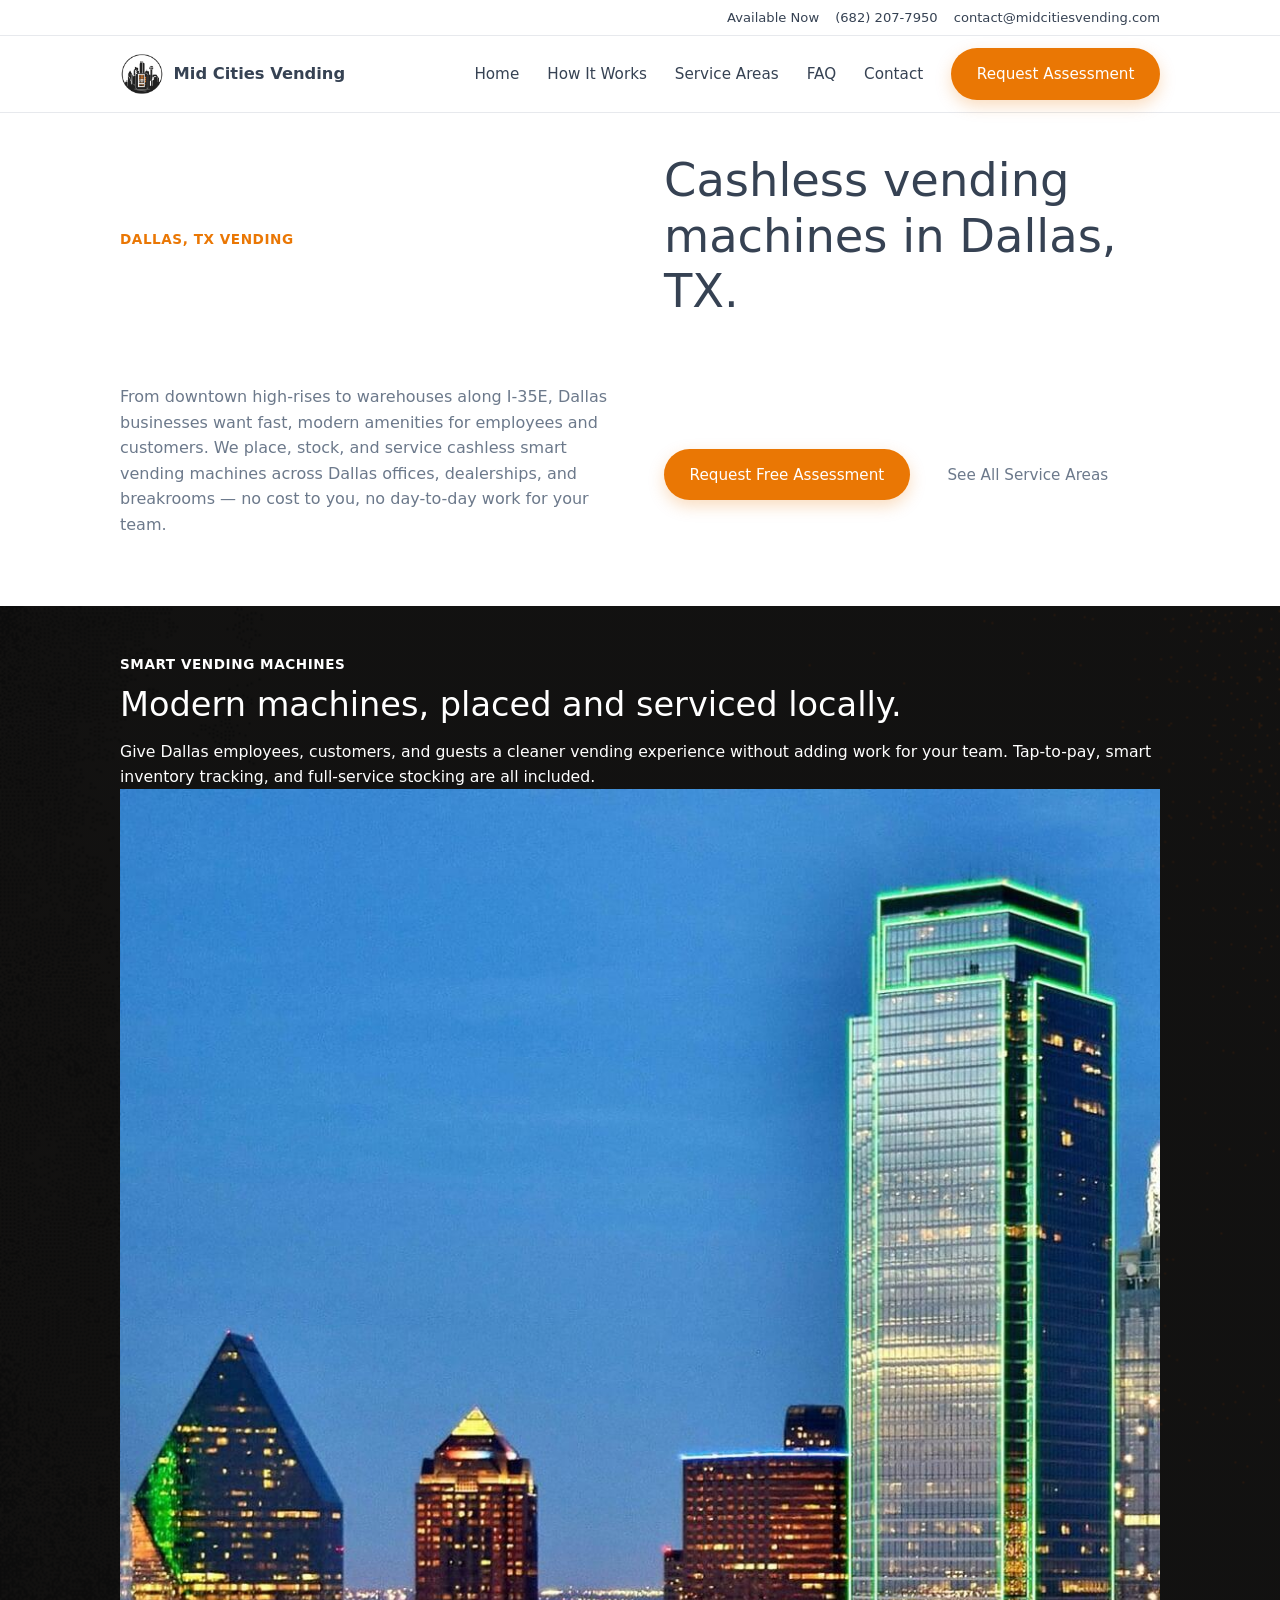
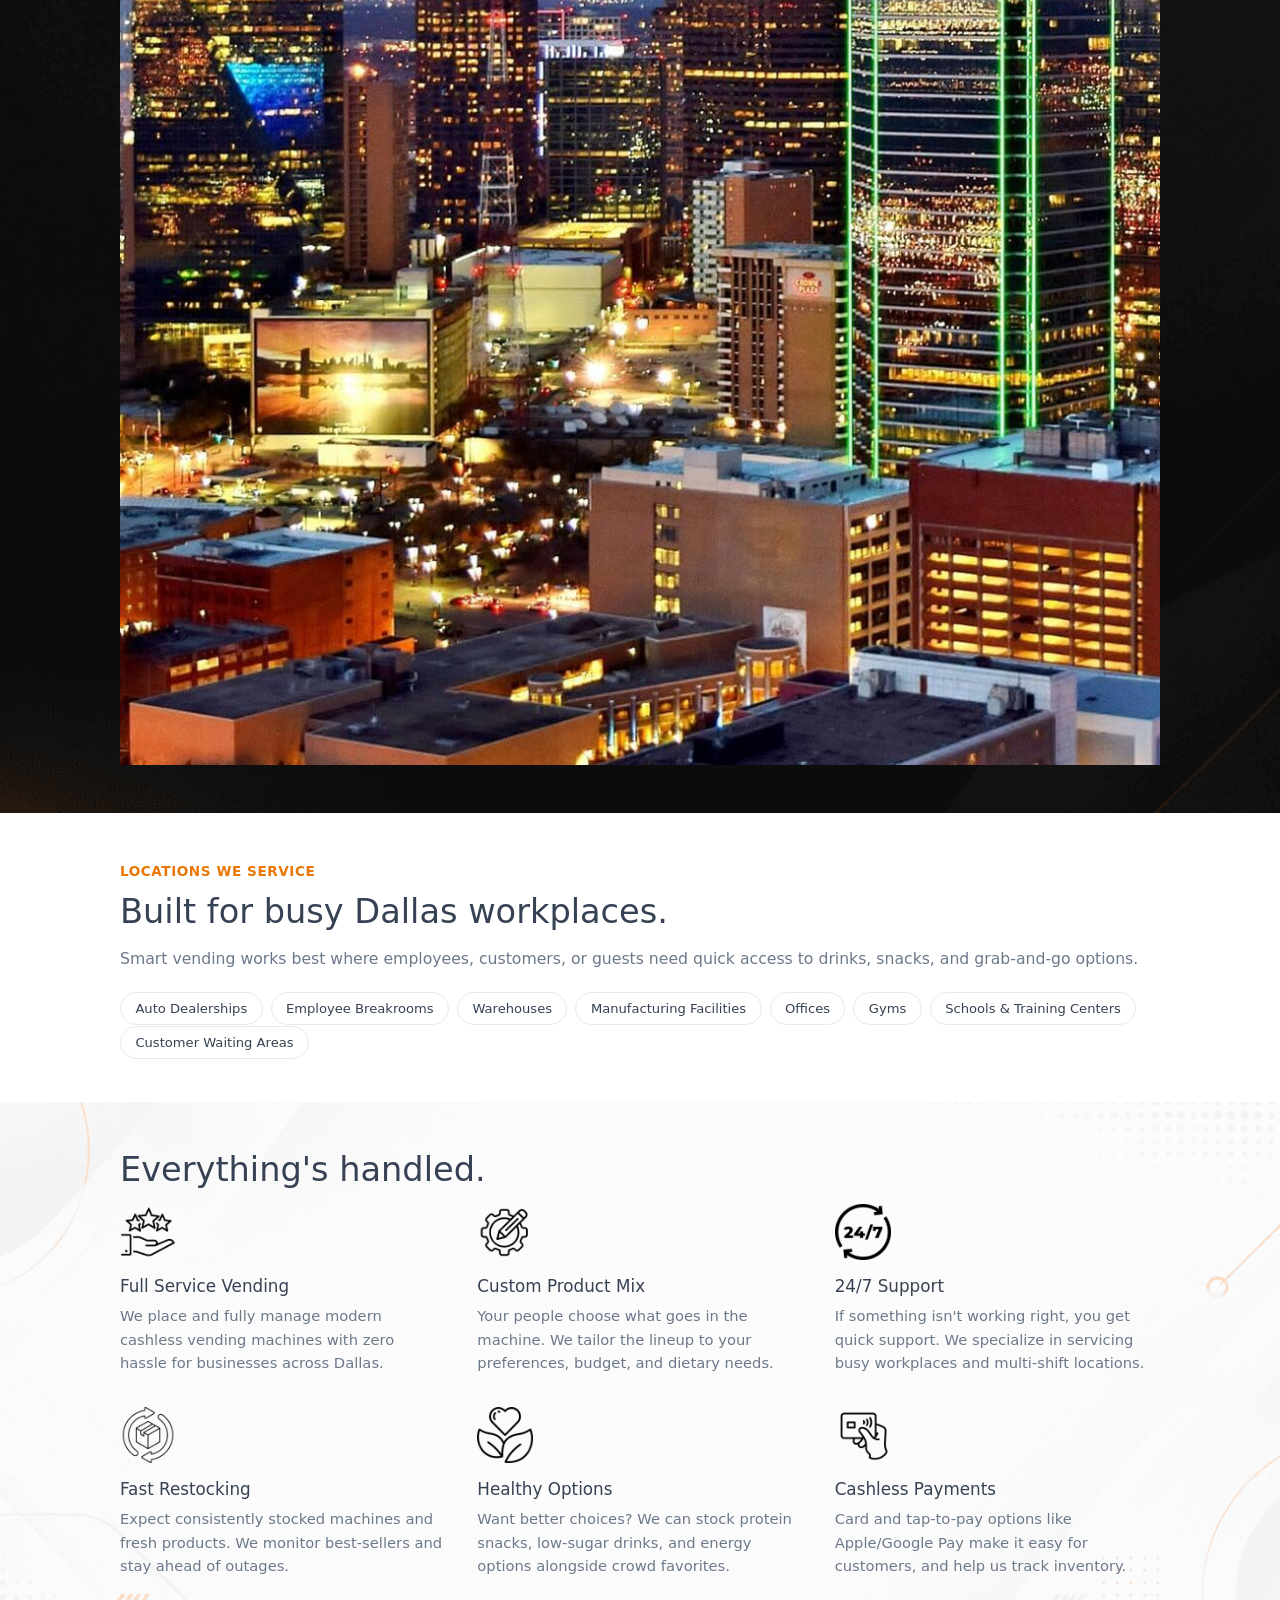
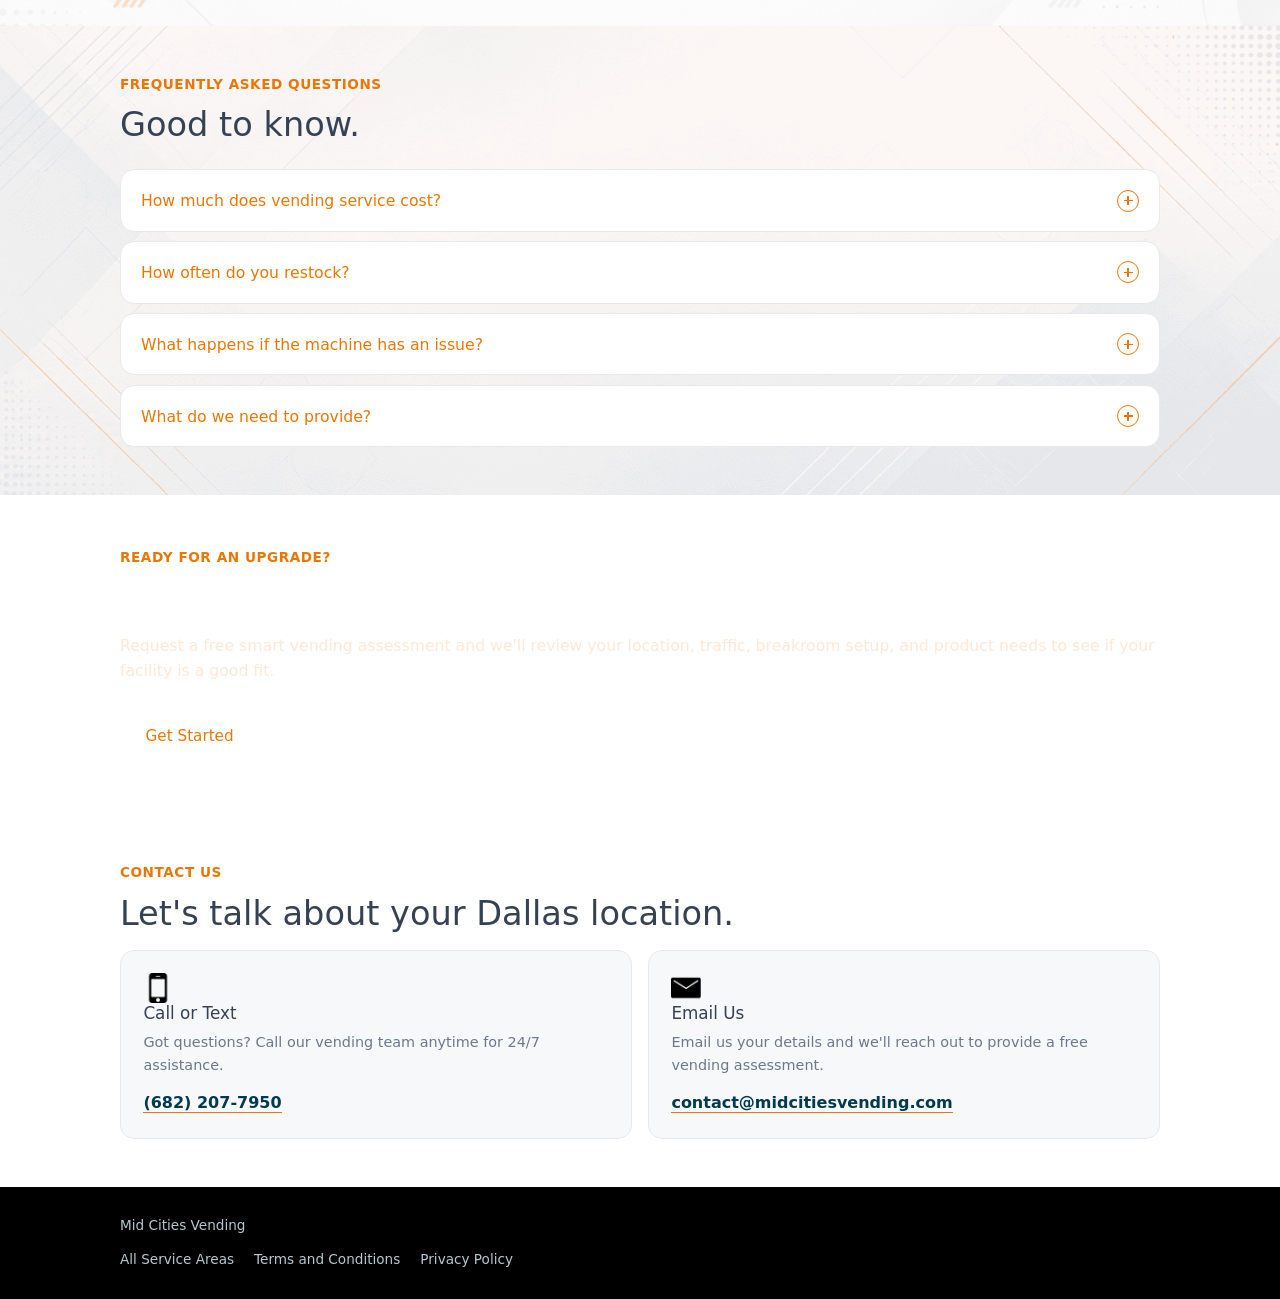
<file: areas/dallas.html>
<!DOCTYPE html>
<html lang="en">
<head>
<meta charset="UTF-8">
<meta name="viewport" content="width=device-width, initial-scale=1.0">
<title>Vending Machines in Dallas, TX | Mid Cities Vending</title>
<meta name="description" content="Cashless smart vending machines for Dallas, TX offices, warehouses, dealerships, and breakrooms. Free placement, stocking, and service from Mid Cities Vending.">
<meta property="og:title" content="Vending Machines in Dallas, TX | Mid Cities Vending">
<meta property="og:description" content="Cashless smart vending machines for Dallas, TX offices, warehouses, dealerships, and breakrooms.">
<meta property="og:type" content="website">
<meta name="theme-color" content="#12181C">
<link rel="preconnect" href="https://fonts.googleapis.com">
<link rel="preconnect" href="https://fonts.gstatic.com" crossorigin>
<link href="https://fonts.googleapis.com/css2?family=Space+Grotesk:wght@500;600;700&family=Inter:wght@400;500;600&family=IBM+Plex+Mono:wght@500;600&display=swap" rel="stylesheet">
<link rel="stylesheet" href="../styles.css">
</head>
<body id="top">

<a class="skip-link" href="#main">Skip to main content</a>

<!-- ============ HEADER ============ -->
<header class="site-header" id="site-header">
  <div class="topbar">
    <div class="wrap topbar-inner">
      <span class="status-pill"><span class="status-dot"></span><span>Available Now</span></span>
      <div class="topbar-contact">
        <a href="tel:+16822077950">(682) 207-7950</a>
        <a href="mailto:contact@midcitiesvending.com">contact@midcitiesvending.com</a>
      </div>
    </div>
  </div>

  <div class="wrap nav-inner">
    <a href="../index.html#top" class="brand">
      <span class="brand-mark" aria-hidden="true">
        <img src="../img/logo.png" alt="Mid Cities Vending logo" width="30" height="30">
      </span>
      <span class="brand-text">
        <span class="brand-name">Mid Cities Vending</span>
      </span>
    </a>

    <button class="nav-toggle" id="nav-toggle" aria-expanded="false" aria-controls="primary-nav" aria-label="Open menu">
      <span></span><span></span><span></span>
    </button>

    <nav class="primary-nav" id="primary-nav" data-open="false">
      <ul>
        <li><a href="../index.html#top">Home</a></li>
        <li><a href="../index.html#how-it-works">How It Works</a></li>
        <li><a href="../index.html#service-areas">Service Areas</a></li>
        <li><a href="../index.html#faq">FAQ</a></li>
        <li><a href="../index.html#contact">Contact</a></li>
      </ul>
      <a class="btn btn-vend nav-cta" href="../index.html#get-started">Request Assessment</a>
    </nav>
  </div>
</header>

<main id="main">

  <!-- ============ HERO ============ -->
  <section class="hero">
    <div class="wrap hero-inner">
      <p class="eyebrow">Dallas, TX Vending</p>
      <h1 class="hero-headline">Cashless vending machines in Dallas, TX.</h1>
      <p class="hero-body">From downtown high-rises to warehouses along I-35E, Dallas businesses want fast, modern amenities for employees and customers. We place, stock, and service cashless smart vending machines across Dallas offices, dealerships, and breakrooms — no cost to you, no day-to-day work for your team.</p>
      <div class="hero-ctas">
        <a class="btn btn-vend" href="../index.html#get-started">Request Free Assessment</a>
        <a class="btn btn-ghost" href="../index.html#top">See All Service Areas</a>
      </div>
    </div>
  </section>

  <!-- ============ CITY PHOTO / MODERN MACHINES ============ -->
  <section class="section section-alt" id="about">
    <div class="wrap upgrade-grid">
      <div class="upgrade-copy">
        <p class="eyebrow">Smart Vending Machines</p>
        <h2 class="section-headline">Modern machines, placed and serviced locally.</h2>
        <p class="section-body">Give Dallas employees, customers, and guests a cleaner vending experience without adding work for your team. Tap-to-pay, smart inventory tracking, and full-service stocking are all included.</p>
      </div>
      <div class="upgrade-visual" aria-hidden="true">
        <img src="../img/dallas.jpg" alt="Dallas, TX" style="width:100%;height:100%;object-fit:cover;">
      </div>
    </div>
  </section>

  <!-- ============ LOCATIONS SERVICED ============ -->
  <section class="section" id="locations">
    <div class="wrap">
      <p class="eyebrow">Locations We Service</p>
      <h2 class="section-headline">Built for busy Dallas workplaces.</h2>
      <p class="section-body">Smart vending works best where employees, customers, or guests need quick access to drinks, snacks, and grab-and-go options.</p>
      <ul class="chip-list">
        <li><span class="chip">Auto Dealerships</span></li>
        <li><span class="chip">Employee Breakrooms</span></li>
        <li><span class="chip">Warehouses</span></li>
        <li><span class="chip">Manufacturing Facilities</span></li>
        <li><span class="chip">Offices</span></li>
        <li><span class="chip">Gyms</span></li>
        <li><span class="chip">Schools &amp; Training Centers</span></li>
        <li><span class="chip">Customer Waiting Areas</span></li>
      </ul>
    </div>
  </section>

  <!-- ============ FEATURES ============ -->
  <section class="section section-alt" id="features">
    <div class="wrap">
      <h2 class="section-headline">Everything's handled.</h2>
      <div class="feature-grid">
        <div class="feature-card">
          <img class="feature-image" src="../img/feature-full-service.png" alt="" width="56" height="56">
          <h3>Full Service Vending</h3>
          <p>We place and fully manage modern cashless vending machines with zero hassle for businesses across Dallas.</p>
        </div>
        <div class="feature-card">
          <img class="feature-image" src="../img/feature-custom-mix.png" alt="" width="56" height="56">
          <h3>Custom Product Mix</h3>
          <p>Your people choose what goes in the machine. We tailor the lineup to your preferences, budget, and dietary needs.</p>
        </div>
        <div class="feature-card">
          <img class="feature-image" src="../img/feature-support.png" alt="" width="56" height="56">
          <h3>24/7 Support</h3>
          <p>If something isn't working right, you get quick support. We specialize in servicing busy workplaces and multi-shift locations.</p>
        </div>
        <div class="feature-card">
          <img class="feature-image" src="../img/feature-restocking.png" alt="" width="56" height="56">
          <h3>Fast Restocking</h3>
          <p>Expect consistently stocked machines and fresh products. We monitor best-sellers and stay ahead of outages.</p>
        </div>
        <div class="feature-card">
          <img class="feature-image" src="../img/feature-healthy.png" alt="" width="56" height="56">
          <h3>Healthy Options</h3>
          <p>Want better choices? We can stock protein snacks, low-sugar drinks, and energy options alongside crowd favorites.</p>
        </div>
        <div class="feature-card">
          <img class="feature-image" src="../img/feature-cashless.png" alt="" width="56" height="56">
          <h3>Cashless Payments</h3>
          <p>Card and tap-to-pay options like Apple/Google Pay make it easy for customers, and help us track inventory.</p>
        </div>
      </div>
    </div>
  </section>

  <!-- ============ FAQ ============ -->
  <section class="section" id="faq">
    <div class="wrap">
      <p class="eyebrow">Frequently Asked Questions</p>
      <h2 class="section-headline">Good to know.</h2>
      <div class="faq-list">
        <div class="faq-item" data-open="false">
          <button class="faq-question" id="faq-q-0" aria-expanded="false" aria-controls="faq-a-0">
            <span>How much does vending service cost?</span>
            <span class="faq-icon" aria-hidden="true"></span>
          </button>
          <div class="faq-answer" id="faq-a-0" role="region" aria-labelledby="faq-q-0">
            <p>Absolutely no cost to you! We provide the machine, delivery, setup, stocking, and service.</p>
          </div>
        </div>
        <div class="faq-item" data-open="false">
          <button class="faq-question" id="faq-q-1" aria-expanded="false" aria-controls="faq-a-1">
            <span>How often do you restock?</span>
            <span class="faq-icon" aria-hidden="true"></span>
          </button>
          <div class="faq-answer" id="faq-a-1" role="region" aria-labelledby="faq-q-1">
            <p>We monitor inventory remotely and restock before the machine even starts looking empty.</p>
          </div>
        </div>
        <div class="faq-item" data-open="false">
          <button class="faq-question" id="faq-q-2" aria-expanded="false" aria-controls="faq-a-2">
            <span>What happens if the machine has an issue?</span>
            <span class="faq-icon" aria-hidden="true"></span>
          </button>
          <div class="faq-answer" id="faq-a-2" role="region" aria-labelledby="faq-q-2">
            <p>Every machine has a support QR code. You can also call, text, or email us anytime and we'll be happy to help.</p>
          </div>
        </div>
        <div class="faq-item" data-open="false">
          <button class="faq-question" id="faq-q-3" aria-expanded="false" aria-controls="faq-a-3">
            <span>What do we need to provide?</span>
            <span class="faq-icon" aria-hidden="true"></span>
          </button>
          <div class="faq-answer" id="faq-a-3" role="region" aria-labelledby="faq-q-3">
            <p>Just a suitable indoor space and access to a standard electrical outlet. We handle the rest.</p>
          </div>
        </div>
      </div>
    </div>
  </section>

  <!-- ============ CTA BAND ============ -->
  <section class="cta-band" id="get-started-local">
    <div class="wrap cta-band-inner">
      <p class="eyebrow eyebrow-on-dark">Ready for an Upgrade?</p>
      <h2 class="section-headline on-dark">Let's set up vending at your Dallas location.</h2>
      <p class="section-body on-dark">Request a free smart vending assessment and we'll review your location, traffic, breakroom setup, and product needs to see if your facility is a good fit.</p>
      <a class="btn btn-vend" href="https://forms.midcitiesvending.com/midcitiesvending/form/GetStarted/formperma/Nlca7JWxF0-Y-1DkDoS-LKJHZLBtWwolQPmQywHj37w">Get Started</a>
    </div>
  </section>

  <!-- ============ CONTACT ============ -->
  <section class="section" id="contact">
    <div class="wrap">
      <p class="eyebrow">Contact Us</p>
      <h2 class="section-headline">Let's talk about your Dallas location.</h2>

      <div class="contact-grid">
        <div class="contact-card">
          <span class="contact-code"><img src="../img/phone.png" width="30px" height="auto"></span>
          <h3>Call or Text</h3>
          <p>Got questions? Call our vending team anytime for 24/7 assistance.</p>
          <a class="contact-link" href="tel:+16822077950">(682) 207-7950</a>
        </div>
        <div class="contact-card">
          <span class="contact-code"><img src="../img/email.png" width="30px" height="auto"></span>
          <h3>Email Us</h3>
          <p>Email us your details and we'll reach out to provide a free vending assessment.</p>
          <a class="contact-link" href="mailto:contact@midcitiesvending.com">contact@midcitiesvending.com</a>
        </div>
      </div>
    </div>
  </section>

</main>

<!-- ============ FOOTER ============ -->
<footer class="site-footer">
  <div class="wrap footer-inner">
    <span>Mid Cities Vending</span>
    <ul class="footer-links">
      <li><a href="../index.html#service-areas">All Service Areas</a></li>
      <li><a href="/legal#terms">Terms and Conditions</a></li>
      <li><a href="/legal#privacy_policy">Privacy Policy</a></li>
    </ul>
  </div>
</footer>

<script src="area.js"></script>
</body>
</html>
</file>
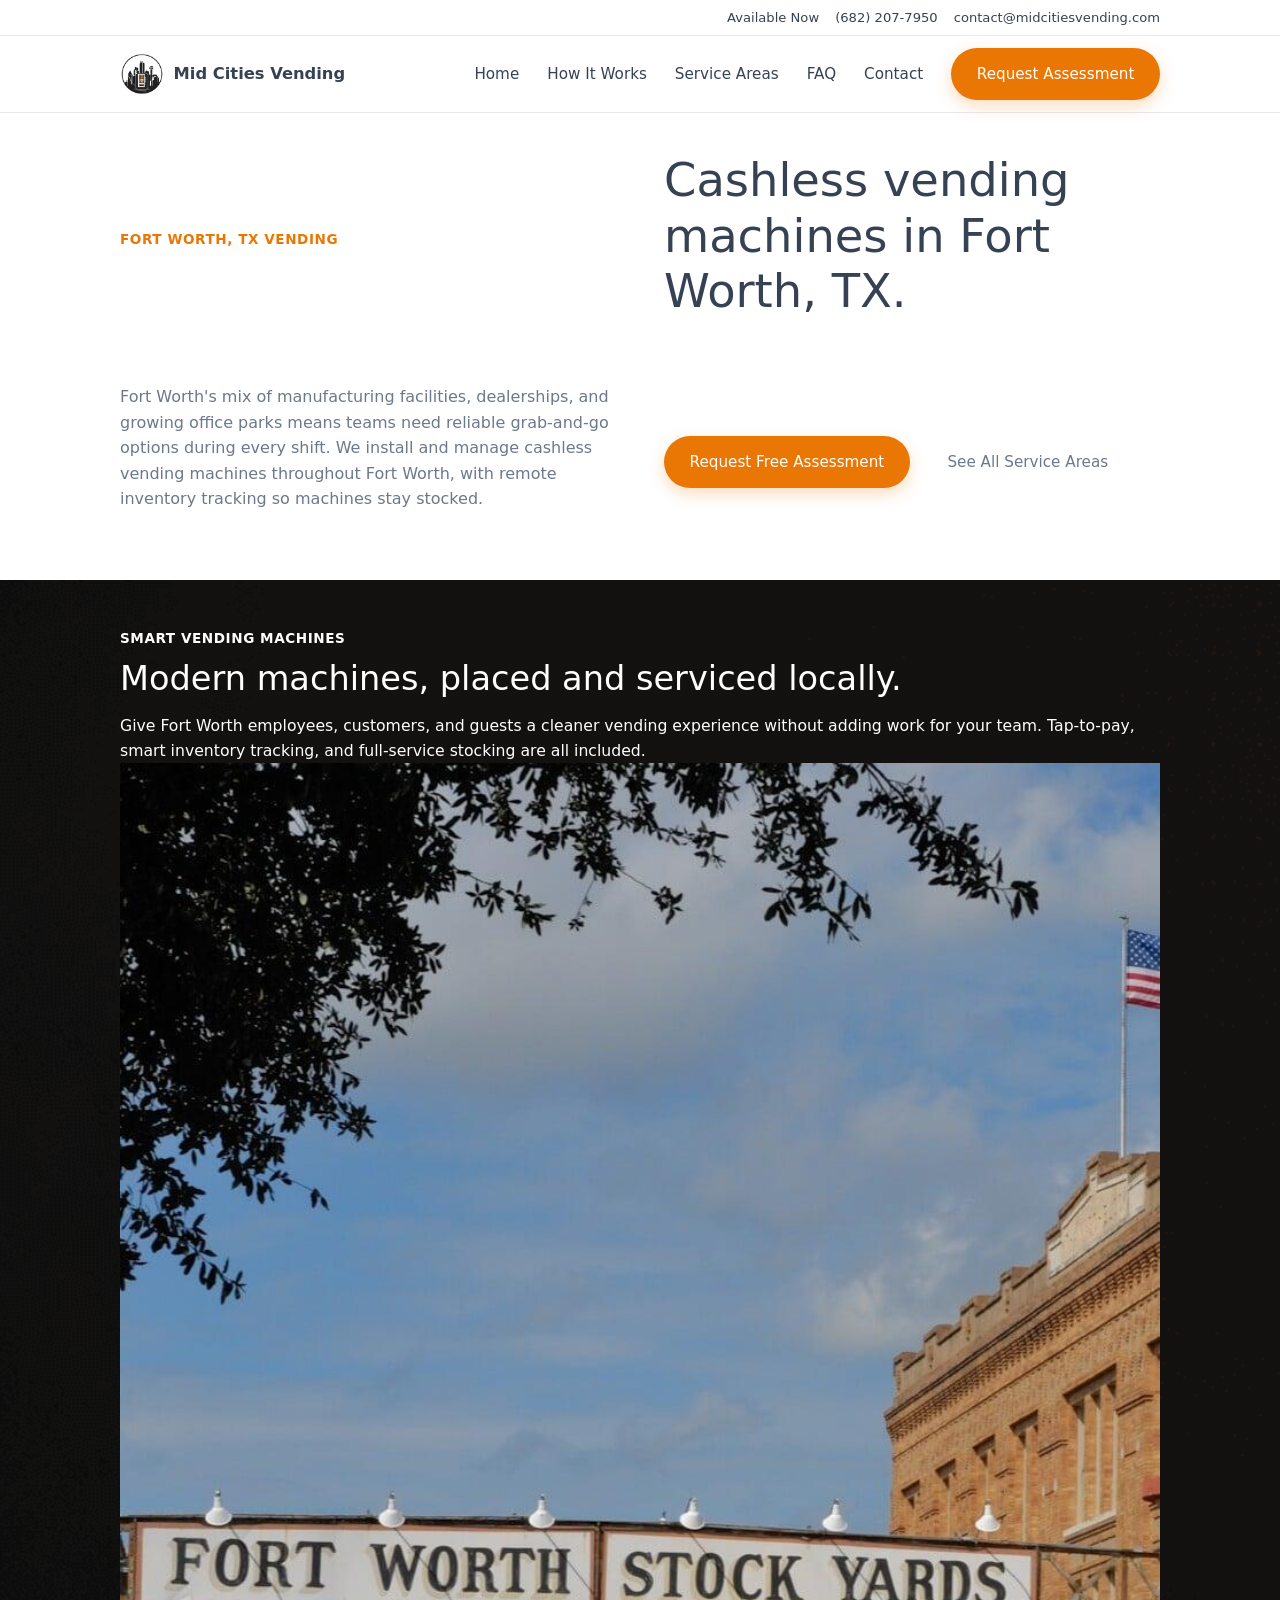
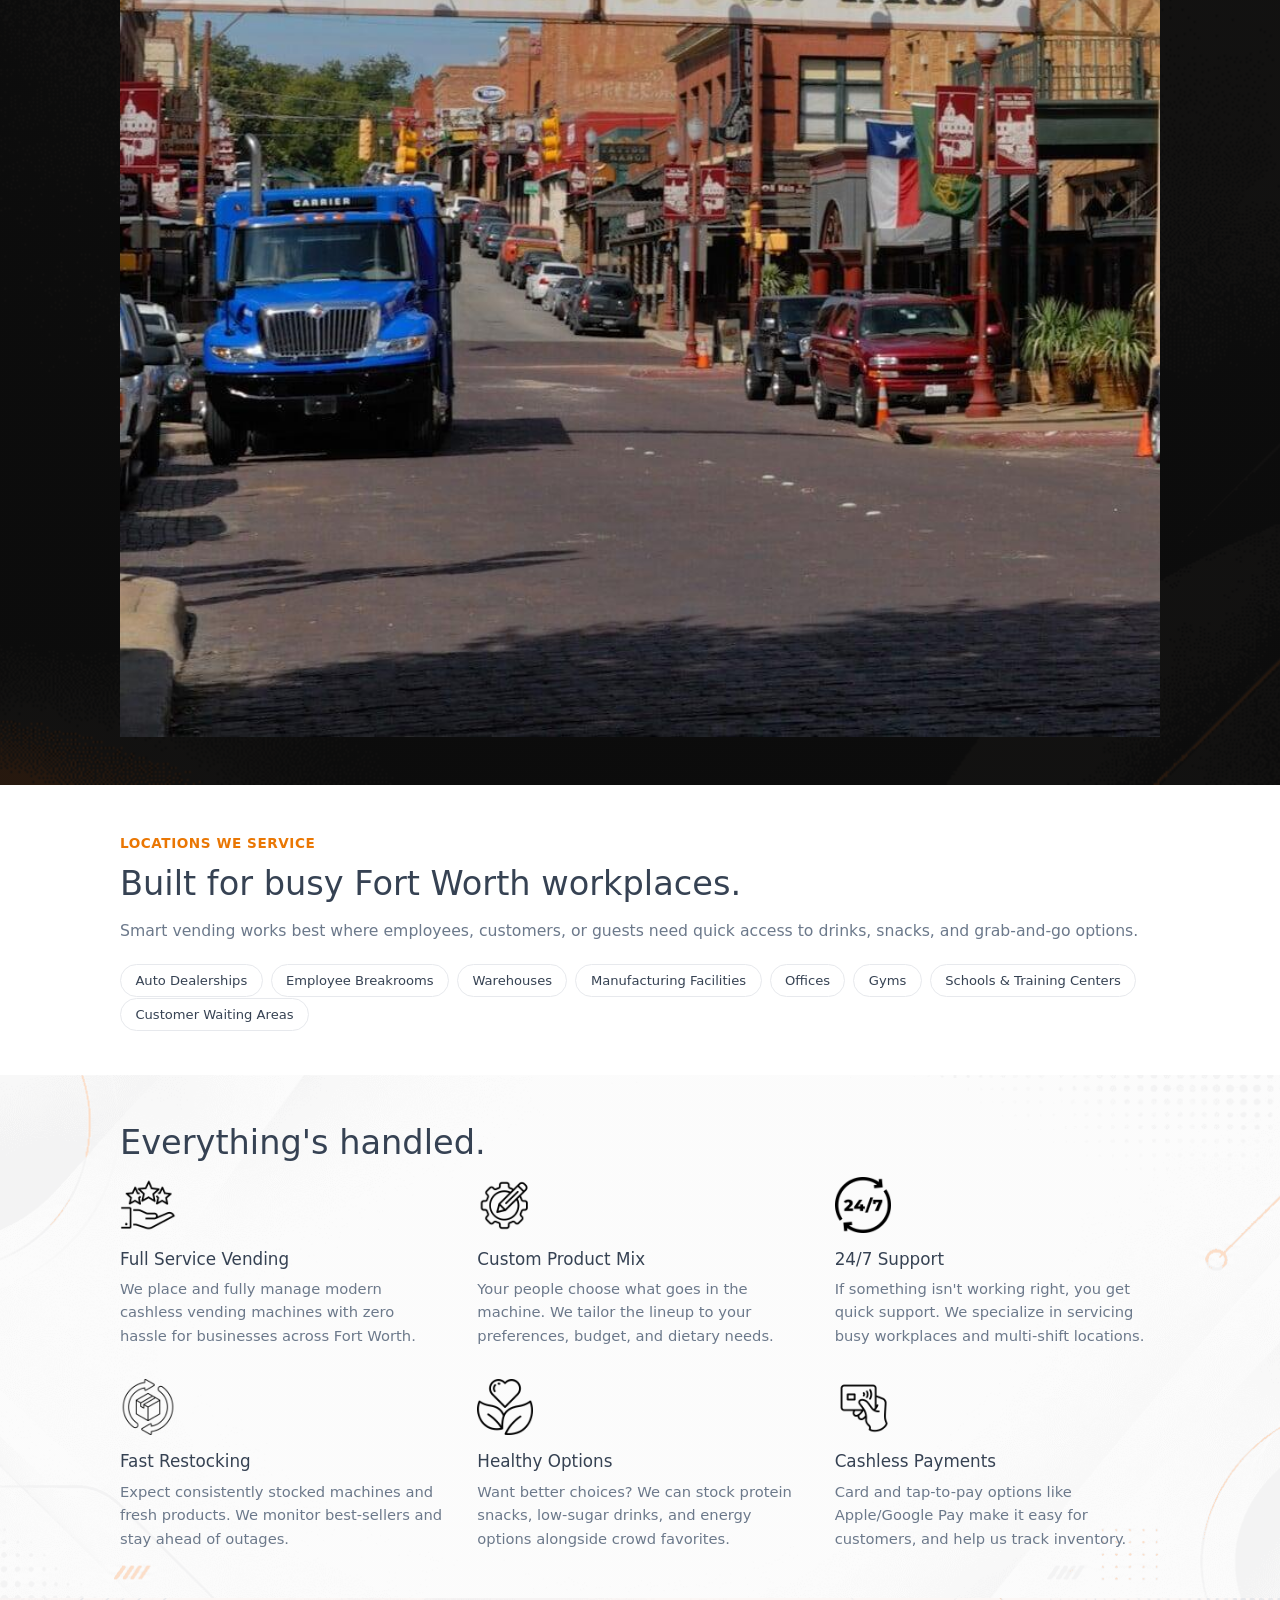
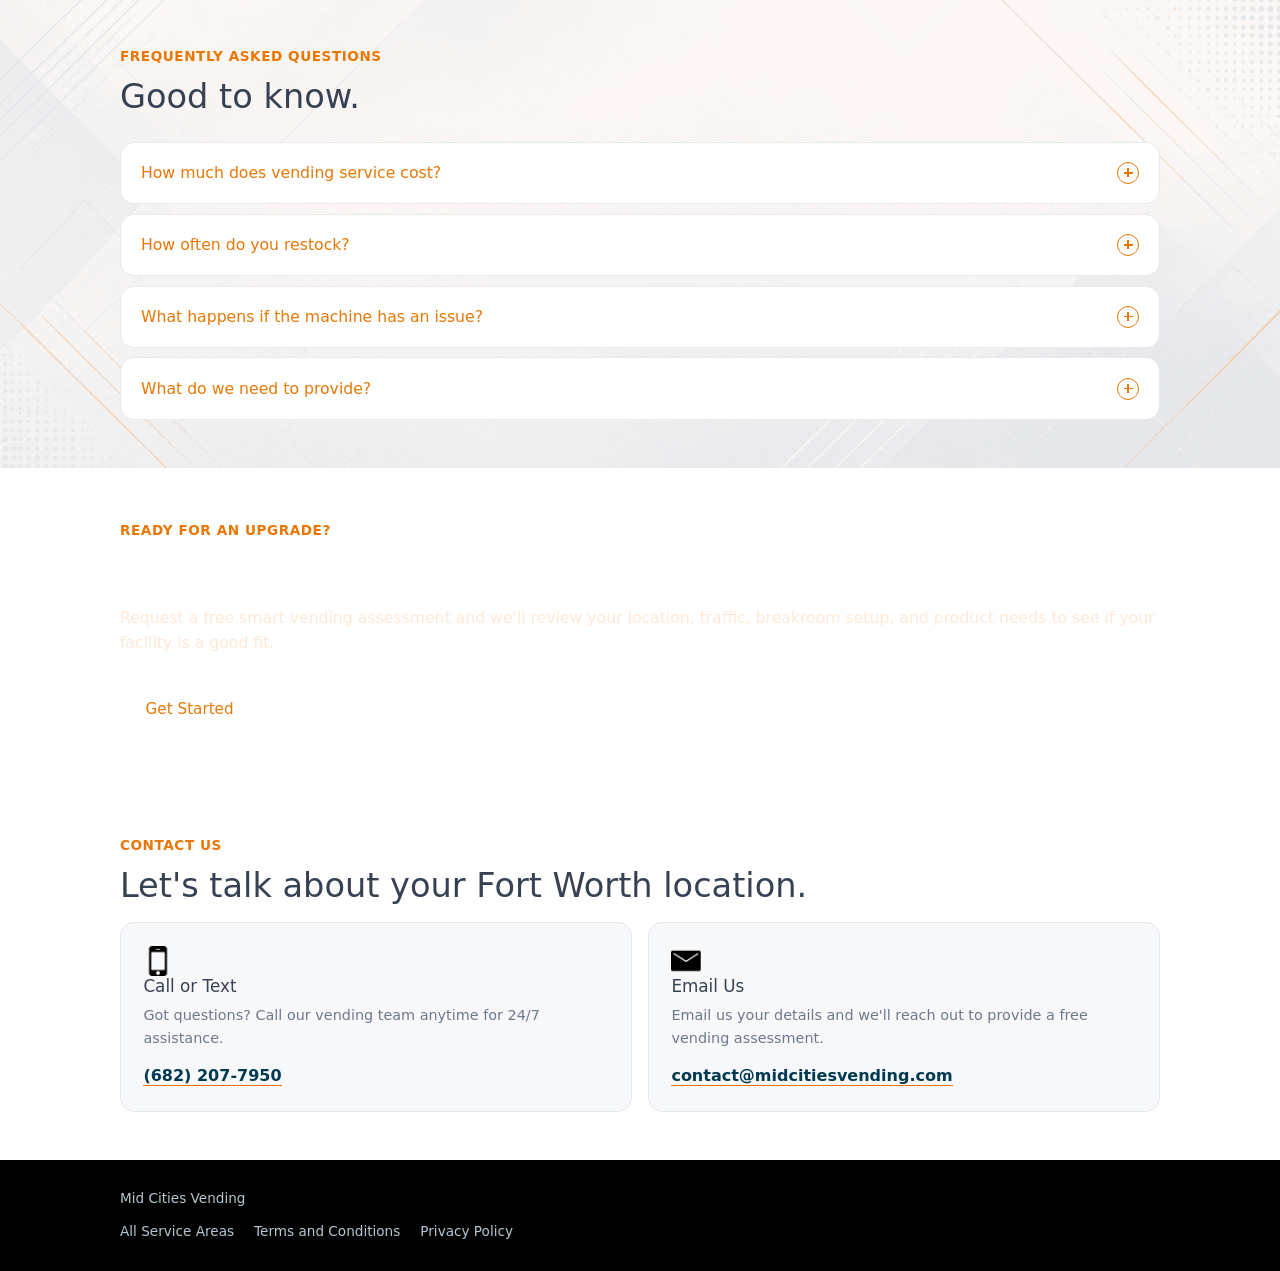
<file: areas/fort-worth.html>
<!DOCTYPE html>
<html lang="en">
<head>
<meta charset="UTF-8">
<meta name="viewport" content="width=device-width, initial-scale=1.0">
<title>Vending Machines in Fort Worth, TX | Mid Cities Vending</title>
<meta name="description" content="Cashless smart vending machines for Fort Worth, TX offices, warehouses, dealerships, and breakrooms. Free placement, stocking, and service from Mid Cities Vending.">
<meta property="og:title" content="Vending Machines in Fort Worth, TX | Mid Cities Vending">
<meta property="og:description" content="Cashless smart vending machines for Fort Worth, TX offices, warehouses, dealerships, and breakrooms.">
<meta property="og:type" content="website">
<meta name="theme-color" content="#12181C">
<link rel="preconnect" href="https://fonts.googleapis.com">
<link rel="preconnect" href="https://fonts.gstatic.com" crossorigin>
<link href="https://fonts.googleapis.com/css2?family=Space+Grotesk:wght@500;600;700&family=Inter:wght@400;500;600&family=IBM+Plex+Mono:wght@500;600&display=swap" rel="stylesheet">
<link rel="stylesheet" href="../styles.css">
</head>
<body id="top">

<a class="skip-link" href="#main">Skip to main content</a>

<!-- ============ HEADER ============ -->
<header class="site-header" id="site-header">
  <div class="topbar">
    <div class="wrap topbar-inner">
      <span class="status-pill"><span class="status-dot"></span><span>Available Now</span></span>
      <div class="topbar-contact">
        <a href="tel:+16822077950">(682) 207-7950</a>
        <a href="mailto:contact@midcitiesvending.com">contact@midcitiesvending.com</a>
      </div>
    </div>
  </div>

  <div class="wrap nav-inner">
    <a href="../index.html#top" class="brand">
      <span class="brand-mark" aria-hidden="true">
        <img src="../img/logo.png" alt="Mid Cities Vending logo" width="30" height="30">
      </span>
      <span class="brand-text">
        <span class="brand-name">Mid Cities Vending</span>
      </span>
    </a>

    <button class="nav-toggle" id="nav-toggle" aria-expanded="false" aria-controls="primary-nav" aria-label="Open menu">
      <span></span><span></span><span></span>
    </button>

    <nav class="primary-nav" id="primary-nav" data-open="false">
      <ul>
        <li><a href="../index.html#top">Home</a></li>
        <li><a href="../index.html#how-it-works">How It Works</a></li>
        <li><a href="../index.html#service-areas">Service Areas</a></li>
        <li><a href="../index.html#faq">FAQ</a></li>
        <li><a href="../index.html#contact">Contact</a></li>
      </ul>
      <a class="btn btn-vend nav-cta" href="../index.html#get-started">Request Assessment</a>
    </nav>
  </div>
</header>

<main id="main">

  <!-- ============ HERO ============ -->
  <section class="hero">
    <div class="wrap hero-inner">
      <p class="eyebrow">Fort Worth, TX Vending</p>
      <h1 class="hero-headline">Cashless vending machines in Fort Worth, TX.</h1>
      <p class="hero-body">Fort Worth's mix of manufacturing facilities, dealerships, and growing office parks means teams need reliable grab-and-go options during every shift. We install and manage cashless vending machines throughout Fort Worth, with remote inventory tracking so machines stay stocked.</p>
      <div class="hero-ctas">
        <a class="btn btn-vend" href="../index.html#get-started">Request Free Assessment</a>
        <a class="btn btn-ghost" href="../index.html#top">See All Service Areas</a>
      </div>
    </div>
  </section>

  <!-- ============ CITY PHOTO / MODERN MACHINES ============ -->
  <section class="section section-alt" id="about">
    <div class="wrap upgrade-grid">
      <div class="upgrade-copy">
        <p class="eyebrow">Smart Vending Machines</p>
        <h2 class="section-headline">Modern machines, placed and serviced locally.</h2>
        <p class="section-body">Give Fort Worth employees, customers, and guests a cleaner vending experience without adding work for your team. Tap-to-pay, smart inventory tracking, and full-service stocking are all included.</p>
      </div>
      <div class="upgrade-visual" aria-hidden="true">
        <img src="../img/fort-worth.jpg" alt="Fort Worth, TX" style="width:100%;height:100%;object-fit:cover;">
      </div>
    </div>
  </section>

  <!-- ============ LOCATIONS SERVICED ============ -->
  <section class="section" id="locations">
    <div class="wrap">
      <p class="eyebrow">Locations We Service</p>
      <h2 class="section-headline">Built for busy Fort Worth workplaces.</h2>
      <p class="section-body">Smart vending works best where employees, customers, or guests need quick access to drinks, snacks, and grab-and-go options.</p>
      <ul class="chip-list">
        <li><span class="chip">Auto Dealerships</span></li>
        <li><span class="chip">Employee Breakrooms</span></li>
        <li><span class="chip">Warehouses</span></li>
        <li><span class="chip">Manufacturing Facilities</span></li>
        <li><span class="chip">Offices</span></li>
        <li><span class="chip">Gyms</span></li>
        <li><span class="chip">Schools &amp; Training Centers</span></li>
        <li><span class="chip">Customer Waiting Areas</span></li>
      </ul>
    </div>
  </section>

  <!-- ============ FEATURES ============ -->
  <section class="section section-alt" id="features">
    <div class="wrap">
      <h2 class="section-headline">Everything's handled.</h2>
      <div class="feature-grid">
        <div class="feature-card">
          <img class="feature-image" src="../img/feature-full-service.png" alt="" width="56" height="56">
          <h3>Full Service Vending</h3>
          <p>We place and fully manage modern cashless vending machines with zero hassle for businesses across Fort Worth.</p>
        </div>
        <div class="feature-card">
          <img class="feature-image" src="../img/feature-custom-mix.png" alt="" width="56" height="56">
          <h3>Custom Product Mix</h3>
          <p>Your people choose what goes in the machine. We tailor the lineup to your preferences, budget, and dietary needs.</p>
        </div>
        <div class="feature-card">
          <img class="feature-image" src="../img/feature-support.png" alt="" width="56" height="56">
          <h3>24/7 Support</h3>
          <p>If something isn't working right, you get quick support. We specialize in servicing busy workplaces and multi-shift locations.</p>
        </div>
        <div class="feature-card">
          <img class="feature-image" src="../img/feature-restocking.png" alt="" width="56" height="56">
          <h3>Fast Restocking</h3>
          <p>Expect consistently stocked machines and fresh products. We monitor best-sellers and stay ahead of outages.</p>
        </div>
        <div class="feature-card">
          <img class="feature-image" src="../img/feature-healthy.png" alt="" width="56" height="56">
          <h3>Healthy Options</h3>
          <p>Want better choices? We can stock protein snacks, low-sugar drinks, and energy options alongside crowd favorites.</p>
        </div>
        <div class="feature-card">
          <img class="feature-image" src="../img/feature-cashless.png" alt="" width="56" height="56">
          <h3>Cashless Payments</h3>
          <p>Card and tap-to-pay options like Apple/Google Pay make it easy for customers, and help us track inventory.</p>
        </div>
      </div>
    </div>
  </section>

  <!-- ============ FAQ ============ -->
  <section class="section" id="faq">
    <div class="wrap">
      <p class="eyebrow">Frequently Asked Questions</p>
      <h2 class="section-headline">Good to know.</h2>
      <div class="faq-list">
        <div class="faq-item" data-open="false">
          <button class="faq-question" id="faq-q-0" aria-expanded="false" aria-controls="faq-a-0">
            <span>How much does vending service cost?</span>
            <span class="faq-icon" aria-hidden="true"></span>
          </button>
          <div class="faq-answer" id="faq-a-0" role="region" aria-labelledby="faq-q-0">
            <p>Absolutely no cost to you! We provide the machine, delivery, setup, stocking, and service.</p>
          </div>
        </div>
        <div class="faq-item" data-open="false">
          <button class="faq-question" id="faq-q-1" aria-expanded="false" aria-controls="faq-a-1">
            <span>How often do you restock?</span>
            <span class="faq-icon" aria-hidden="true"></span>
          </button>
          <div class="faq-answer" id="faq-a-1" role="region" aria-labelledby="faq-q-1">
            <p>We monitor inventory remotely and restock before the machine even starts looking empty.</p>
          </div>
        </div>
        <div class="faq-item" data-open="false">
          <button class="faq-question" id="faq-q-2" aria-expanded="false" aria-controls="faq-a-2">
            <span>What happens if the machine has an issue?</span>
            <span class="faq-icon" aria-hidden="true"></span>
          </button>
          <div class="faq-answer" id="faq-a-2" role="region" aria-labelledby="faq-q-2">
            <p>Every machine has a support QR code. You can also call, text, or email us anytime and we'll be happy to help.</p>
          </div>
        </div>
        <div class="faq-item" data-open="false">
          <button class="faq-question" id="faq-q-3" aria-expanded="false" aria-controls="faq-a-3">
            <span>What do we need to provide?</span>
            <span class="faq-icon" aria-hidden="true"></span>
          </button>
          <div class="faq-answer" id="faq-a-3" role="region" aria-labelledby="faq-q-3">
            <p>Just a suitable indoor space and access to a standard electrical outlet. We handle the rest.</p>
          </div>
        </div>
      </div>
    </div>
  </section>

  <!-- ============ CTA BAND ============ -->
  <section class="cta-band" id="get-started-local">
    <div class="wrap cta-band-inner">
      <p class="eyebrow eyebrow-on-dark">Ready for an Upgrade?</p>
      <h2 class="section-headline on-dark">Let's set up vending at your Fort Worth location.</h2>
      <p class="section-body on-dark">Request a free smart vending assessment and we'll review your location, traffic, breakroom setup, and product needs to see if your facility is a good fit.</p>
      <a class="btn btn-vend" href="https://forms.midcitiesvending.com/midcitiesvending/form/GetStarted/formperma/Nlca7JWxF0-Y-1DkDoS-LKJHZLBtWwolQPmQywHj37w">Get Started</a>
    </div>
  </section>

  <!-- ============ CONTACT ============ -->
  <section class="section" id="contact">
    <div class="wrap">
      <p class="eyebrow">Contact Us</p>
      <h2 class="section-headline">Let's talk about your Fort Worth location.</h2>

      <div class="contact-grid">
        <div class="contact-card">
          <span class="contact-code"><img src="../img/phone.png" width="30px" height="auto"></span>
          <h3>Call or Text</h3>
          <p>Got questions? Call our vending team anytime for 24/7 assistance.</p>
          <a class="contact-link" href="tel:+16822077950">(682) 207-7950</a>
        </div>
        <div class="contact-card">
          <span class="contact-code"><img src="../img/email.png" width="30px" height="auto"></span>
          <h3>Email Us</h3>
          <p>Email us your details and we'll reach out to provide a free vending assessment.</p>
          <a class="contact-link" href="mailto:contact@midcitiesvending.com">contact@midcitiesvending.com</a>
        </div>
      </div>
    </div>
  </section>

</main>

<!-- ============ FOOTER ============ -->
<footer class="site-footer">
  <div class="wrap footer-inner">
    <span>Mid Cities Vending</span>
    <ul class="footer-links">
      <li><a href="../index.html#service-areas">All Service Areas</a></li>
      <li><a href="/legal#terms">Terms and Conditions</a></li>
      <li><a href="/legal#privacy_policy">Privacy Policy</a></li>
    </ul>
  </div>
</footer>

<script src="area.js"></script>
</body>
</html>
</file>
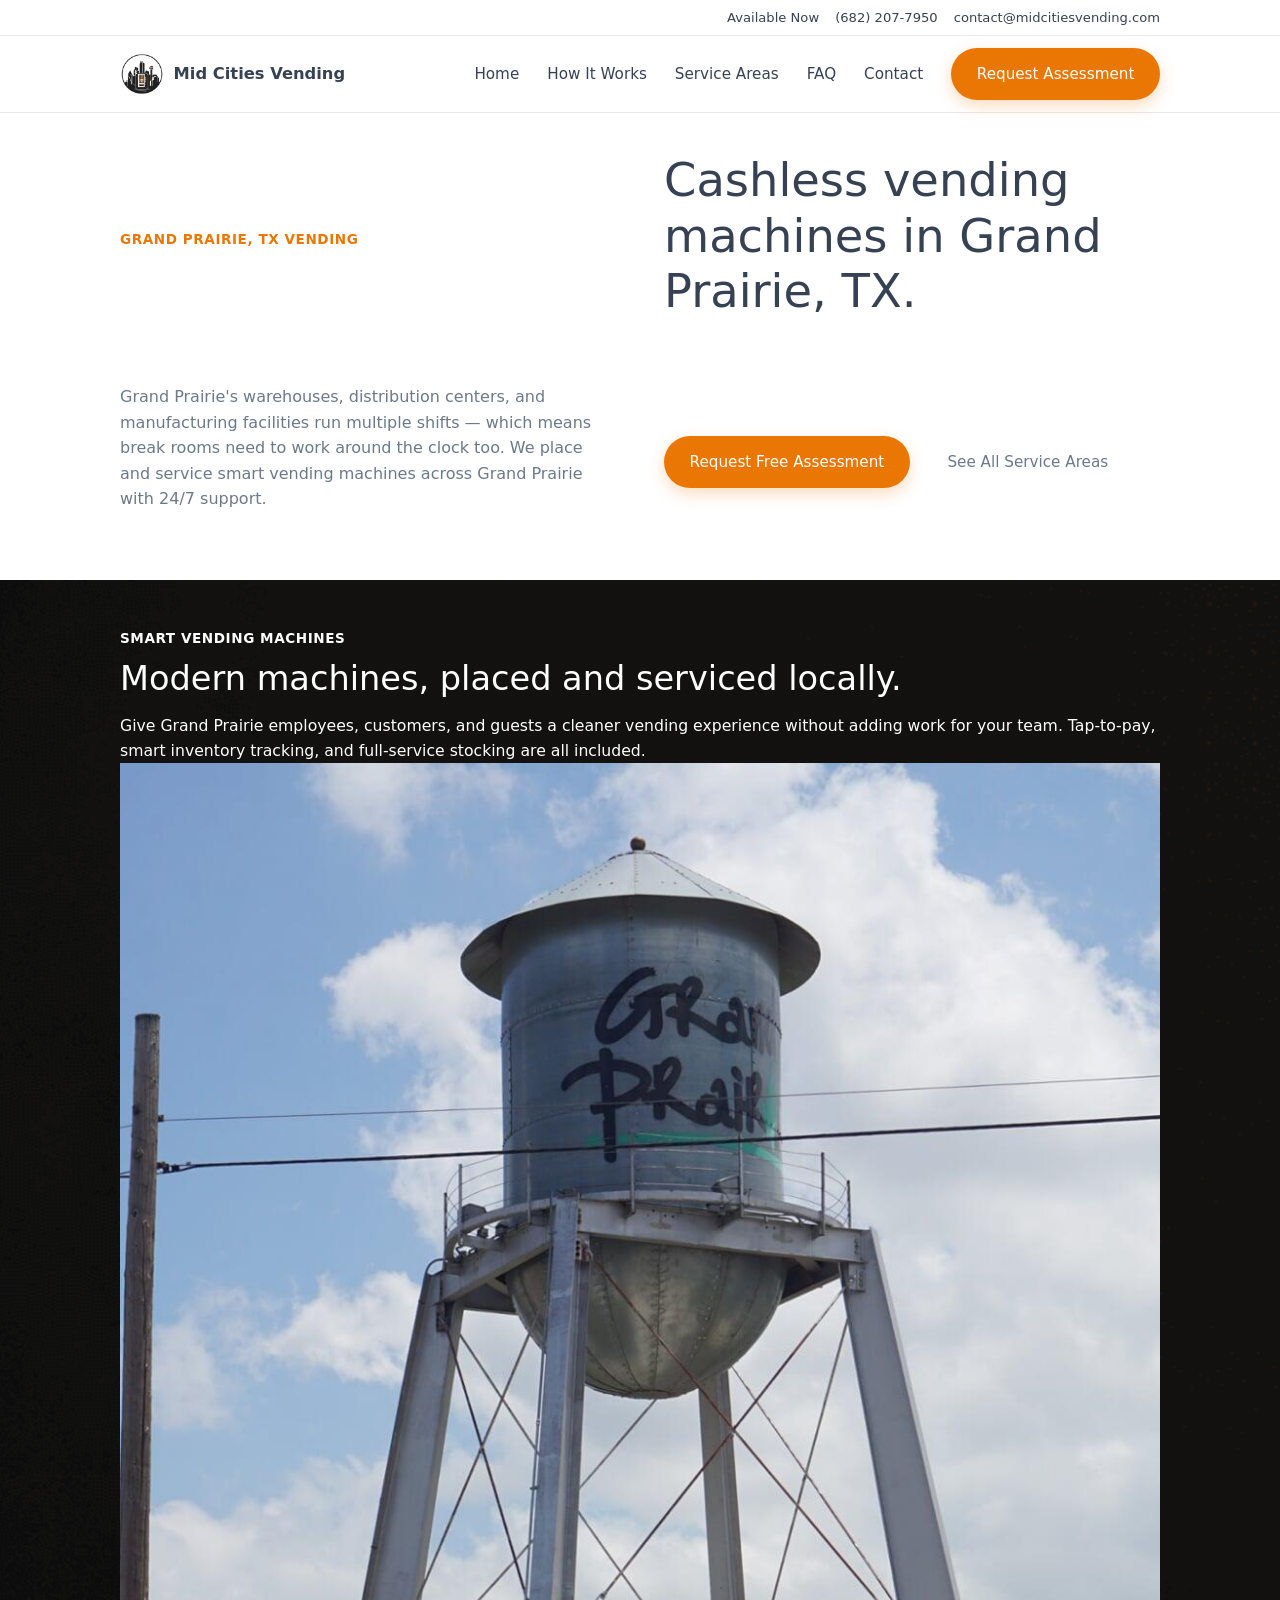
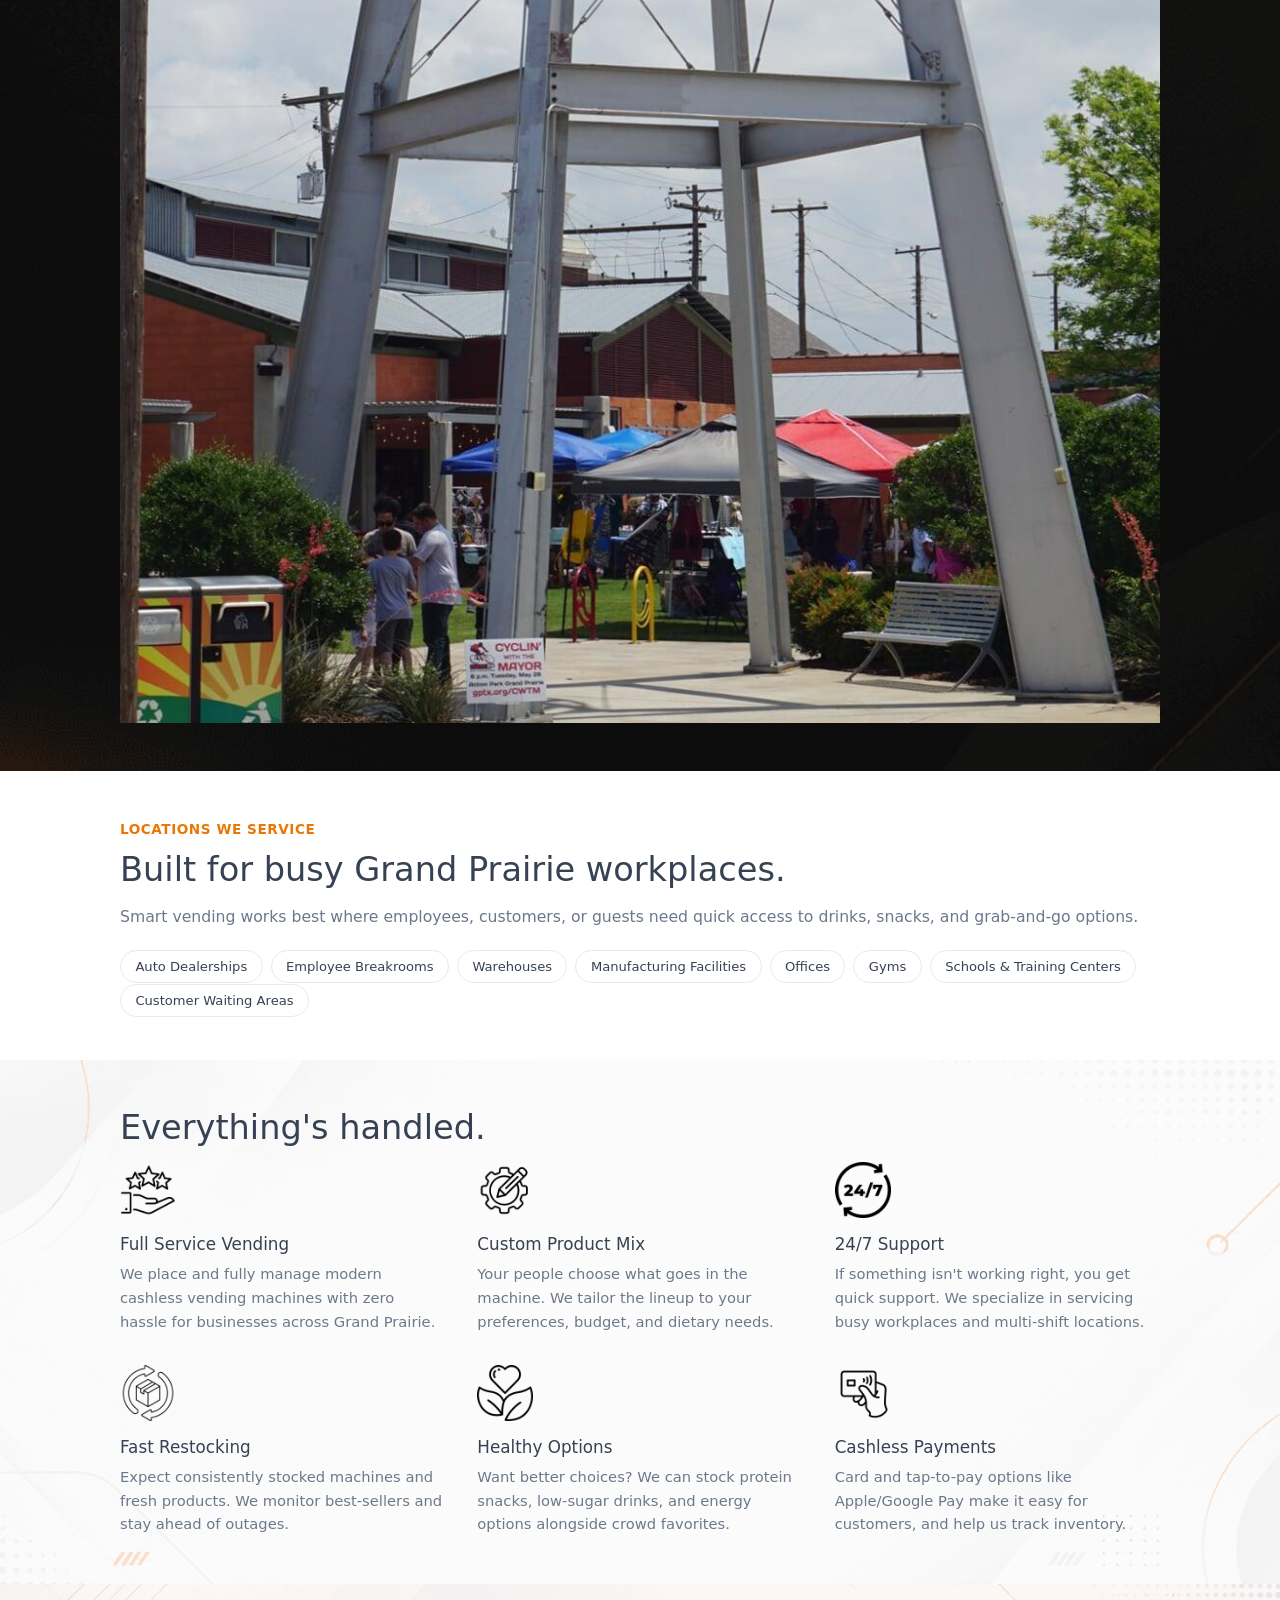
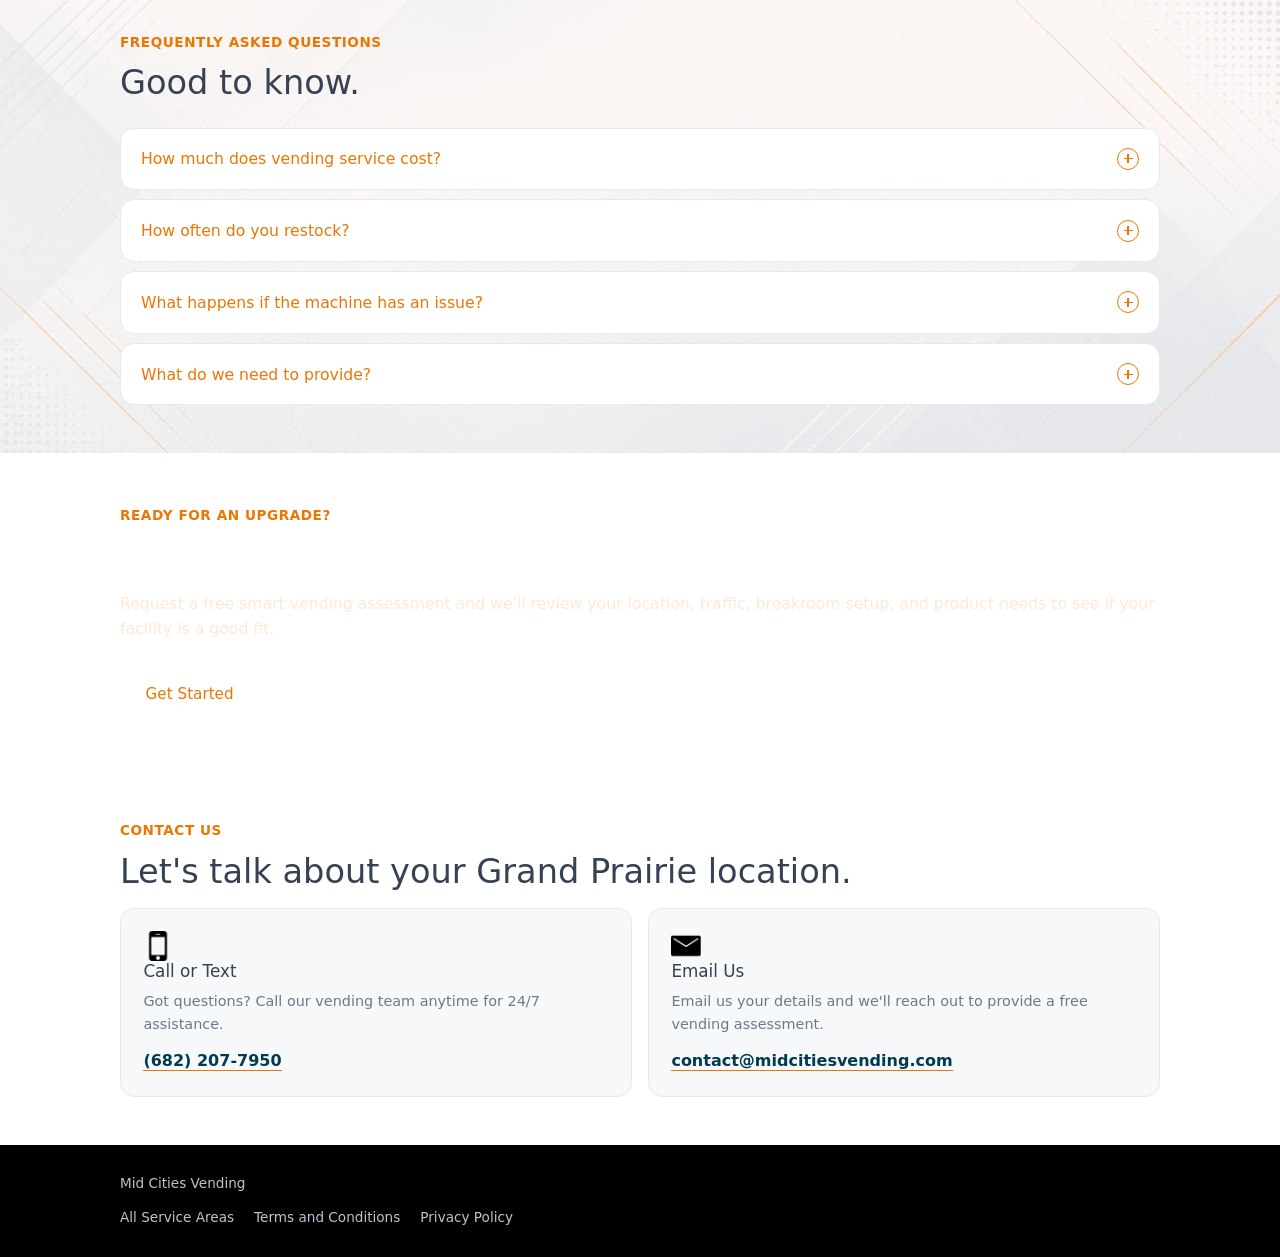
<file: areas/grand-prairie.html>
<!DOCTYPE html>
<html lang="en">
<head>
<meta charset="UTF-8">
<meta name="viewport" content="width=device-width, initial-scale=1.0">
<title>Vending Machines in Grand Prairie, TX | Mid Cities Vending</title>
<meta name="description" content="Cashless smart vending machines for Grand Prairie, TX offices, warehouses, dealerships, and breakrooms. Free placement, stocking, and service from Mid Cities Vending.">
<meta property="og:title" content="Vending Machines in Grand Prairie, TX | Mid Cities Vending">
<meta property="og:description" content="Cashless smart vending machines for Grand Prairie, TX offices, warehouses, dealerships, and breakrooms.">
<meta property="og:type" content="website">
<meta name="theme-color" content="#12181C">
<link rel="preconnect" href="https://fonts.googleapis.com">
<link rel="preconnect" href="https://fonts.gstatic.com" crossorigin>
<link href="https://fonts.googleapis.com/css2?family=Space+Grotesk:wght@500;600;700&family=Inter:wght@400;500;600&family=IBM+Plex+Mono:wght@500;600&display=swap" rel="stylesheet">
<link rel="stylesheet" href="../styles.css">
</head>
<body id="top">

<a class="skip-link" href="#main">Skip to main content</a>

<!-- ============ HEADER ============ -->
<header class="site-header" id="site-header">
  <div class="topbar">
    <div class="wrap topbar-inner">
      <span class="status-pill"><span class="status-dot"></span><span>Available Now</span></span>
      <div class="topbar-contact">
        <a href="tel:+16822077950">(682) 207-7950</a>
        <a href="mailto:contact@midcitiesvending.com">contact@midcitiesvending.com</a>
      </div>
    </div>
  </div>

  <div class="wrap nav-inner">
    <a href="../index.html#top" class="brand">
      <span class="brand-mark" aria-hidden="true">
        <img src="../img/logo.png" alt="Mid Cities Vending logo" width="30" height="30">
      </span>
      <span class="brand-text">
        <span class="brand-name">Mid Cities Vending</span>
      </span>
    </a>

    <button class="nav-toggle" id="nav-toggle" aria-expanded="false" aria-controls="primary-nav" aria-label="Open menu">
      <span></span><span></span><span></span>
    </button>

    <nav class="primary-nav" id="primary-nav" data-open="false">
      <ul>
        <li><a href="../index.html#top">Home</a></li>
        <li><a href="../index.html#how-it-works">How It Works</a></li>
        <li><a href="../index.html#service-areas">Service Areas</a></li>
        <li><a href="../index.html#faq">FAQ</a></li>
        <li><a href="../index.html#contact">Contact</a></li>
      </ul>
      <a class="btn btn-vend nav-cta" href="../index.html#get-started">Request Assessment</a>
    </nav>
  </div>
</header>

<main id="main">

  <!-- ============ HERO ============ -->
  <section class="hero">
    <div class="wrap hero-inner">
      <p class="eyebrow">Grand Prairie, TX Vending</p>
      <h1 class="hero-headline">Cashless vending machines in Grand Prairie, TX.</h1>
      <p class="hero-body">Grand Prairie's warehouses, distribution centers, and manufacturing facilities run multiple shifts — which means break rooms need to work around the clock too. We place and service smart vending machines across Grand Prairie with 24/7 support.</p>
      <div class="hero-ctas">
        <a class="btn btn-vend" href="../index.html#get-started">Request Free Assessment</a>
        <a class="btn btn-ghost" href="../index.html#top">See All Service Areas</a>
      </div>
    </div>
  </section>

  <!-- ============ CITY PHOTO / MODERN MACHINES ============ -->
  <section class="section section-alt" id="about">
    <div class="wrap upgrade-grid">
      <div class="upgrade-copy">
        <p class="eyebrow">Smart Vending Machines</p>
        <h2 class="section-headline">Modern machines, placed and serviced locally.</h2>
        <p class="section-body">Give Grand Prairie employees, customers, and guests a cleaner vending experience without adding work for your team. Tap-to-pay, smart inventory tracking, and full-service stocking are all included.</p>
      </div>
      <div class="upgrade-visual" aria-hidden="true">
        <img src="../img/grand-prairie.jpg" alt="Grand Prairie, TX" style="width:100%;height:100%;object-fit:cover;">
      </div>
    </div>
  </section>

  <!-- ============ LOCATIONS SERVICED ============ -->
  <section class="section" id="locations">
    <div class="wrap">
      <p class="eyebrow">Locations We Service</p>
      <h2 class="section-headline">Built for busy Grand Prairie workplaces.</h2>
      <p class="section-body">Smart vending works best where employees, customers, or guests need quick access to drinks, snacks, and grab-and-go options.</p>
      <ul class="chip-list">
        <li><span class="chip">Auto Dealerships</span></li>
        <li><span class="chip">Employee Breakrooms</span></li>
        <li><span class="chip">Warehouses</span></li>
        <li><span class="chip">Manufacturing Facilities</span></li>
        <li><span class="chip">Offices</span></li>
        <li><span class="chip">Gyms</span></li>
        <li><span class="chip">Schools &amp; Training Centers</span></li>
        <li><span class="chip">Customer Waiting Areas</span></li>
      </ul>
    </div>
  </section>

  <!-- ============ FEATURES ============ -->
  <section class="section section-alt" id="features">
    <div class="wrap">
      <h2 class="section-headline">Everything's handled.</h2>
      <div class="feature-grid">
        <div class="feature-card">
          <img class="feature-image" src="../img/feature-full-service.png" alt="" width="56" height="56">
          <h3>Full Service Vending</h3>
          <p>We place and fully manage modern cashless vending machines with zero hassle for businesses across Grand Prairie.</p>
        </div>
        <div class="feature-card">
          <img class="feature-image" src="../img/feature-custom-mix.png" alt="" width="56" height="56">
          <h3>Custom Product Mix</h3>
          <p>Your people choose what goes in the machine. We tailor the lineup to your preferences, budget, and dietary needs.</p>
        </div>
        <div class="feature-card">
          <img class="feature-image" src="../img/feature-support.png" alt="" width="56" height="56">
          <h3>24/7 Support</h3>
          <p>If something isn't working right, you get quick support. We specialize in servicing busy workplaces and multi-shift locations.</p>
        </div>
        <div class="feature-card">
          <img class="feature-image" src="../img/feature-restocking.png" alt="" width="56" height="56">
          <h3>Fast Restocking</h3>
          <p>Expect consistently stocked machines and fresh products. We monitor best-sellers and stay ahead of outages.</p>
        </div>
        <div class="feature-card">
          <img class="feature-image" src="../img/feature-healthy.png" alt="" width="56" height="56">
          <h3>Healthy Options</h3>
          <p>Want better choices? We can stock protein snacks, low-sugar drinks, and energy options alongside crowd favorites.</p>
        </div>
        <div class="feature-card">
          <img class="feature-image" src="../img/feature-cashless.png" alt="" width="56" height="56">
          <h3>Cashless Payments</h3>
          <p>Card and tap-to-pay options like Apple/Google Pay make it easy for customers, and help us track inventory.</p>
        </div>
      </div>
    </div>
  </section>

  <!-- ============ FAQ ============ -->
  <section class="section" id="faq">
    <div class="wrap">
      <p class="eyebrow">Frequently Asked Questions</p>
      <h2 class="section-headline">Good to know.</h2>
      <div class="faq-list">
        <div class="faq-item" data-open="false">
          <button class="faq-question" id="faq-q-0" aria-expanded="false" aria-controls="faq-a-0">
            <span>How much does vending service cost?</span>
            <span class="faq-icon" aria-hidden="true"></span>
          </button>
          <div class="faq-answer" id="faq-a-0" role="region" aria-labelledby="faq-q-0">
            <p>Absolutely no cost to you! We provide the machine, delivery, setup, stocking, and service.</p>
          </div>
        </div>
        <div class="faq-item" data-open="false">
          <button class="faq-question" id="faq-q-1" aria-expanded="false" aria-controls="faq-a-1">
            <span>How often do you restock?</span>
            <span class="faq-icon" aria-hidden="true"></span>
          </button>
          <div class="faq-answer" id="faq-a-1" role="region" aria-labelledby="faq-q-1">
            <p>We monitor inventory remotely and restock before the machine even starts looking empty.</p>
          </div>
        </div>
        <div class="faq-item" data-open="false">
          <button class="faq-question" id="faq-q-2" aria-expanded="false" aria-controls="faq-a-2">
            <span>What happens if the machine has an issue?</span>
            <span class="faq-icon" aria-hidden="true"></span>
          </button>
          <div class="faq-answer" id="faq-a-2" role="region" aria-labelledby="faq-q-2">
            <p>Every machine has a support QR code. You can also call, text, or email us anytime and we'll be happy to help.</p>
          </div>
        </div>
        <div class="faq-item" data-open="false">
          <button class="faq-question" id="faq-q-3" aria-expanded="false" aria-controls="faq-a-3">
            <span>What do we need to provide?</span>
            <span class="faq-icon" aria-hidden="true"></span>
          </button>
          <div class="faq-answer" id="faq-a-3" role="region" aria-labelledby="faq-q-3">
            <p>Just a suitable indoor space and access to a standard electrical outlet. We handle the rest.</p>
          </div>
        </div>
      </div>
    </div>
  </section>

  <!-- ============ CTA BAND ============ -->
  <section class="cta-band" id="get-started-local">
    <div class="wrap cta-band-inner">
      <p class="eyebrow eyebrow-on-dark">Ready for an Upgrade?</p>
      <h2 class="section-headline on-dark">Let's set up vending at your Grand Prairie location.</h2>
      <p class="section-body on-dark">Request a free smart vending assessment and we'll review your location, traffic, breakroom setup, and product needs to see if your facility is a good fit.</p>
      <a class="btn btn-vend" href="https://forms.midcitiesvending.com/midcitiesvending/form/GetStarted/formperma/Nlca7JWxF0-Y-1DkDoS-LKJHZLBtWwolQPmQywHj37w">Get Started</a>
    </div>
  </section>

  <!-- ============ CONTACT ============ -->
  <section class="section" id="contact">
    <div class="wrap">
      <p class="eyebrow">Contact Us</p>
      <h2 class="section-headline">Let's talk about your Grand Prairie location.</h2>

      <div class="contact-grid">
        <div class="contact-card">
          <span class="contact-code"><img src="../img/phone.png" width="30px" height="auto"></span>
          <h3>Call or Text</h3>
          <p>Got questions? Call our vending team anytime for 24/7 assistance.</p>
          <a class="contact-link" href="tel:+16822077950">(682) 207-7950</a>
        </div>
        <div class="contact-card">
          <span class="contact-code"><img src="../img/email.png" width="30px" height="auto"></span>
          <h3>Email Us</h3>
          <p>Email us your details and we'll reach out to provide a free vending assessment.</p>
          <a class="contact-link" href="mailto:contact@midcitiesvending.com">contact@midcitiesvending.com</a>
        </div>
      </div>
    </div>
  </section>

</main>

<!-- ============ FOOTER ============ -->
<footer class="site-footer">
  <div class="wrap footer-inner">
    <span>Mid Cities Vending</span>
    <ul class="footer-links">
      <li><a href="../index.html#service-areas">All Service Areas</a></li>
      <li><a href="/legal#terms">Terms and Conditions</a></li>
      <li><a href="/legal#privacy_policy">Privacy Policy</a></li>
    </ul>
  </div>
</footer>

<script src="area.js"></script>
</body>
</html>
</file>
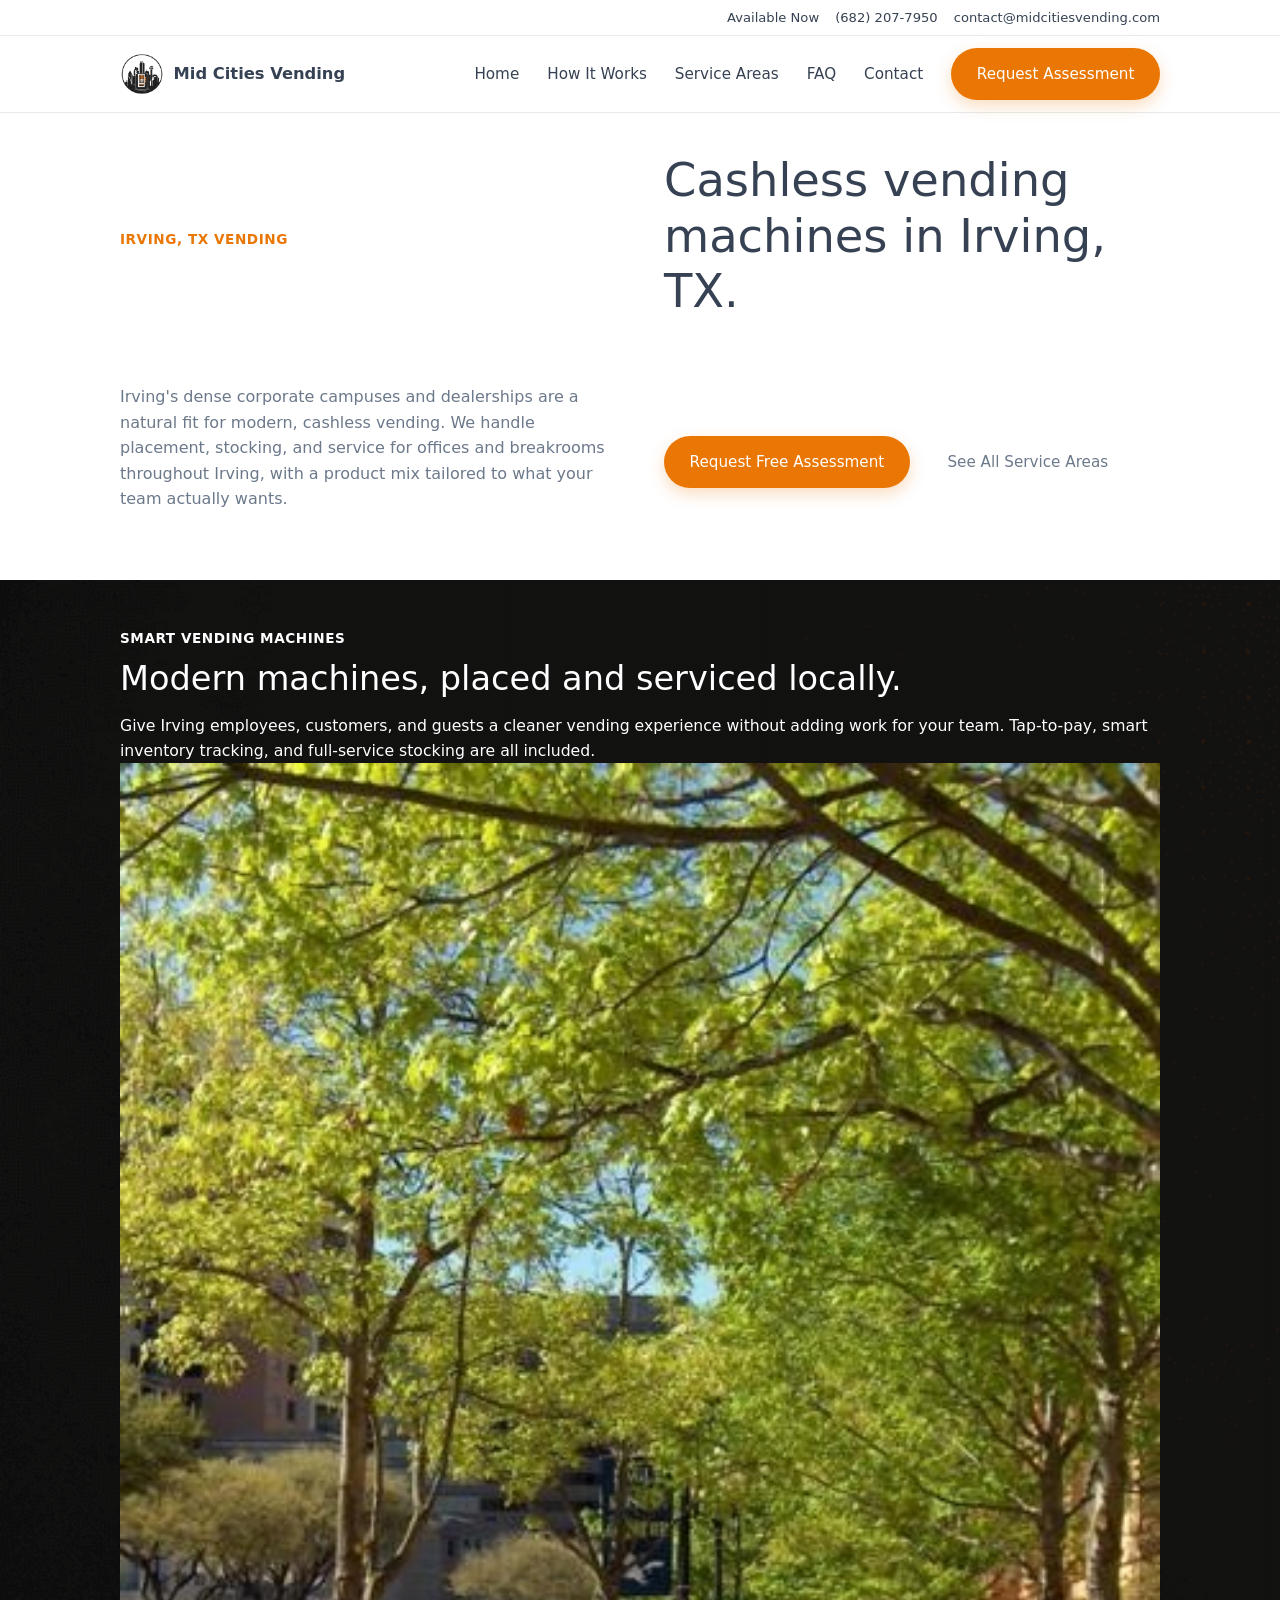
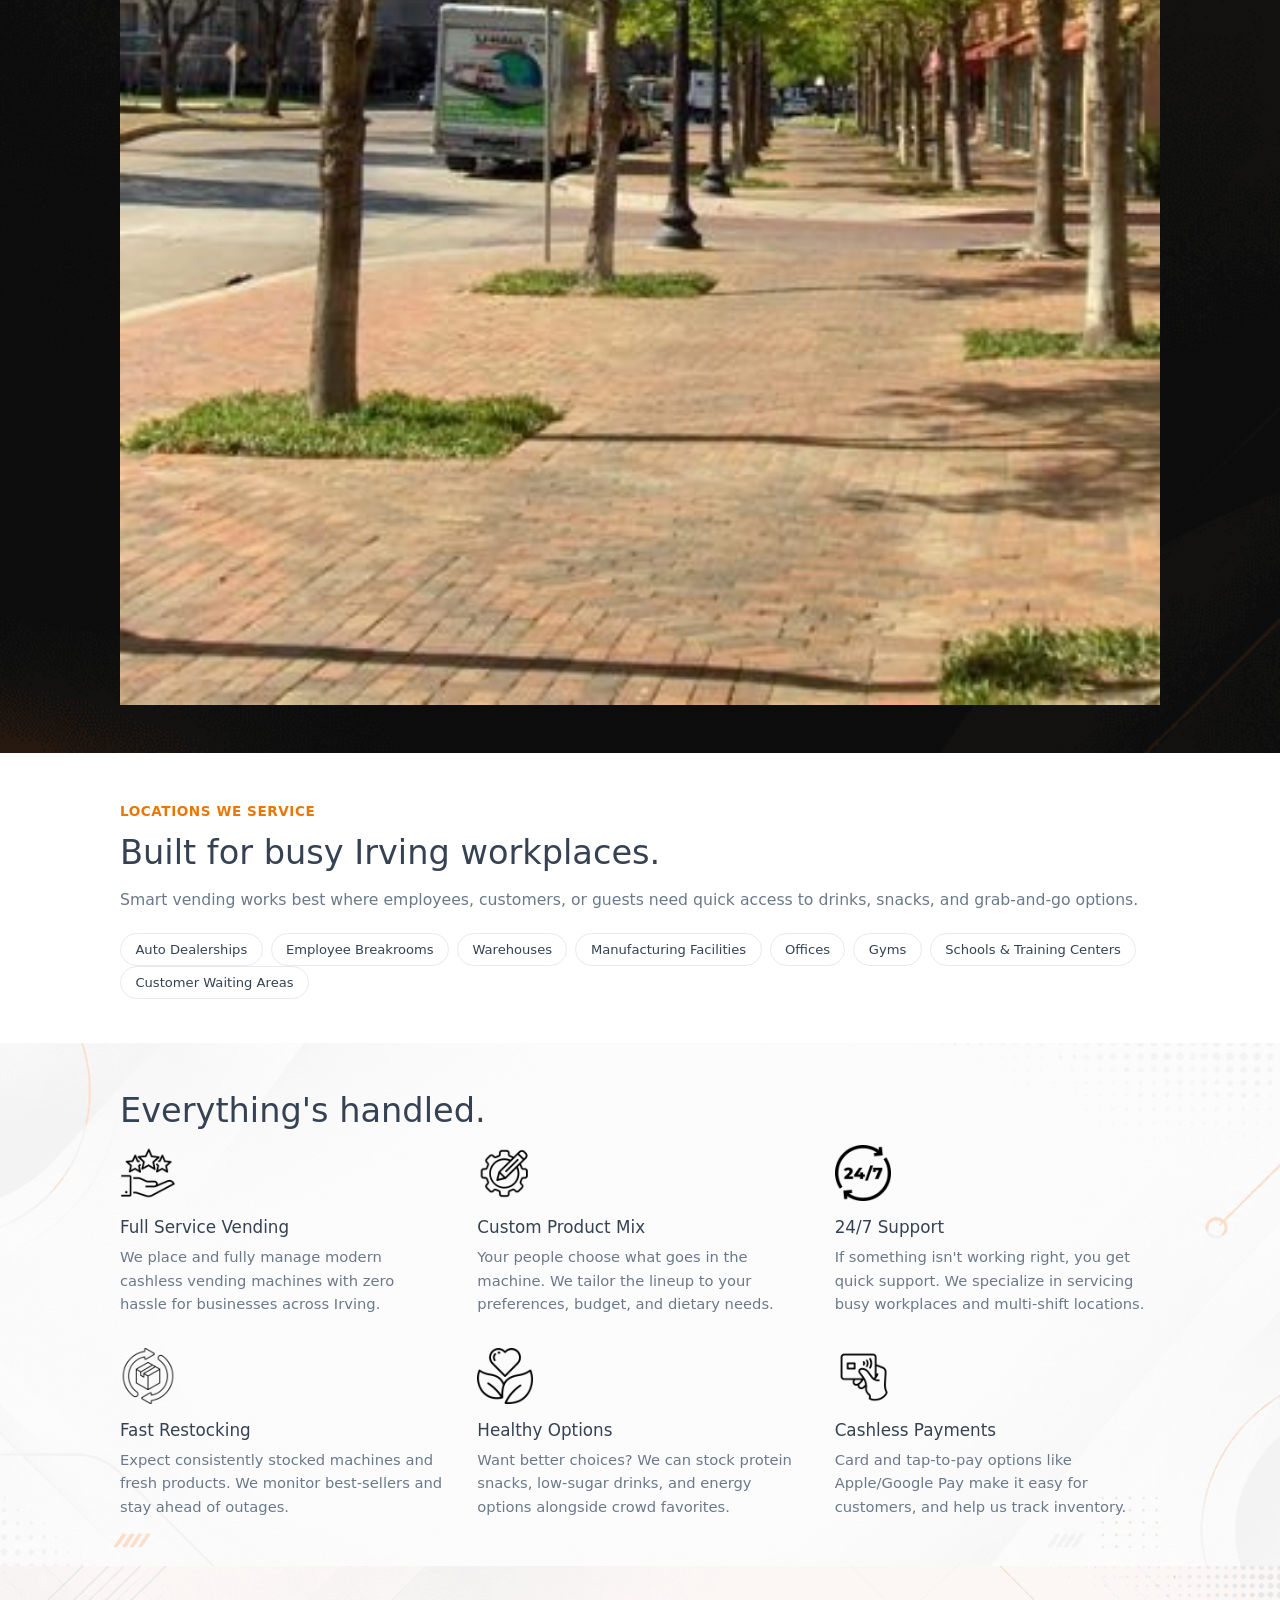
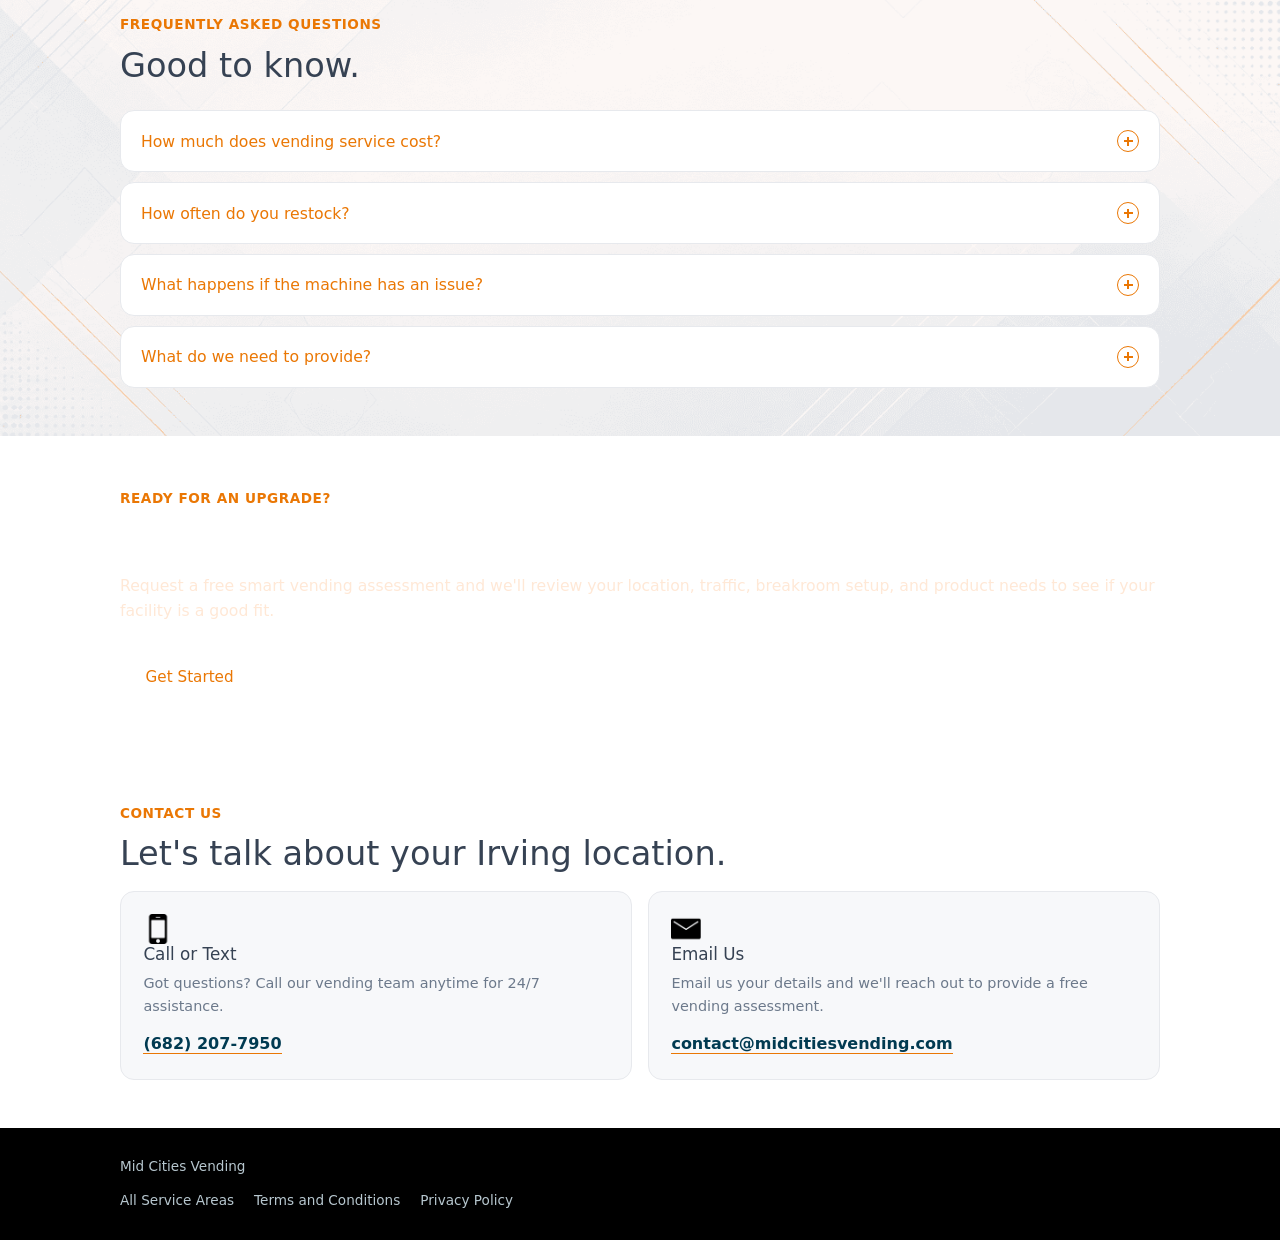
<file: areas/irving.html>
<!DOCTYPE html>
<html lang="en">
<head>
<meta charset="UTF-8">
<meta name="viewport" content="width=device-width, initial-scale=1.0">
<title>Vending Machines in Irving, TX | Mid Cities Vending</title>
<meta name="description" content="Cashless smart vending machines for Irving, TX offices, warehouses, dealerships, and breakrooms. Free placement, stocking, and service from Mid Cities Vending.">
<meta property="og:title" content="Vending Machines in Irving, TX | Mid Cities Vending">
<meta property="og:description" content="Cashless smart vending machines for Irving, TX offices, warehouses, dealerships, and breakrooms.">
<meta property="og:type" content="website">
<meta name="theme-color" content="#12181C">
<link rel="preconnect" href="https://fonts.googleapis.com">
<link rel="preconnect" href="https://fonts.gstatic.com" crossorigin>
<link href="https://fonts.googleapis.com/css2?family=Space+Grotesk:wght@500;600;700&family=Inter:wght@400;500;600&family=IBM+Plex+Mono:wght@500;600&display=swap" rel="stylesheet">
<link rel="stylesheet" href="../styles.css">
</head>
<body id="top">

<a class="skip-link" href="#main">Skip to main content</a>

<!-- ============ HEADER ============ -->
<header class="site-header" id="site-header">
  <div class="topbar">
    <div class="wrap topbar-inner">
      <span class="status-pill"><span class="status-dot"></span><span>Available Now</span></span>
      <div class="topbar-contact">
        <a href="tel:+16822077950">(682) 207-7950</a>
        <a href="mailto:contact@midcitiesvending.com">contact@midcitiesvending.com</a>
      </div>
    </div>
  </div>

  <div class="wrap nav-inner">
    <a href="../index.html#top" class="brand">
      <span class="brand-mark" aria-hidden="true">
        <img src="../img/logo.png" alt="Mid Cities Vending logo" width="30" height="30">
      </span>
      <span class="brand-text">
        <span class="brand-name">Mid Cities Vending</span>
      </span>
    </a>

    <button class="nav-toggle" id="nav-toggle" aria-expanded="false" aria-controls="primary-nav" aria-label="Open menu">
      <span></span><span></span><span></span>
    </button>

    <nav class="primary-nav" id="primary-nav" data-open="false">
      <ul>
        <li><a href="../index.html#top">Home</a></li>
        <li><a href="../index.html#how-it-works">How It Works</a></li>
        <li><a href="../index.html#service-areas">Service Areas</a></li>
        <li><a href="../index.html#faq">FAQ</a></li>
        <li><a href="../index.html#contact">Contact</a></li>
      </ul>
      <a class="btn btn-vend nav-cta" href="../index.html#get-started">Request Assessment</a>
    </nav>
  </div>
</header>

<main id="main">

  <!-- ============ HERO ============ -->
  <section class="hero">
    <div class="wrap hero-inner">
      <p class="eyebrow">Irving, TX Vending</p>
      <h1 class="hero-headline">Cashless vending machines in Irving, TX.</h1>
      <p class="hero-body">Irving's dense corporate campuses and dealerships are a natural fit for modern, cashless vending. We handle placement, stocking, and service for offices and breakrooms throughout Irving, with a product mix tailored to what your team actually wants.</p>
      <div class="hero-ctas">
        <a class="btn btn-vend" href="../index.html#get-started">Request Free Assessment</a>
        <a class="btn btn-ghost" href="../index.html#top">See All Service Areas</a>
      </div>
    </div>
  </section>

  <!-- ============ CITY PHOTO / MODERN MACHINES ============ -->
  <section class="section section-alt" id="about">
    <div class="wrap upgrade-grid">
      <div class="upgrade-copy">
        <p class="eyebrow">Smart Vending Machines</p>
        <h2 class="section-headline">Modern machines, placed and serviced locally.</h2>
        <p class="section-body">Give Irving employees, customers, and guests a cleaner vending experience without adding work for your team. Tap-to-pay, smart inventory tracking, and full-service stocking are all included.</p>
      </div>
      <div class="upgrade-visual" aria-hidden="true">
        <img src="../img/irving.jpg" alt="Irving, TX" style="width:100%;height:100%;object-fit:cover;">
      </div>
    </div>
  </section>

  <!-- ============ LOCATIONS SERVICED ============ -->
  <section class="section" id="locations">
    <div class="wrap">
      <p class="eyebrow">Locations We Service</p>
      <h2 class="section-headline">Built for busy Irving workplaces.</h2>
      <p class="section-body">Smart vending works best where employees, customers, or guests need quick access to drinks, snacks, and grab-and-go options.</p>
      <ul class="chip-list">
        <li><span class="chip">Auto Dealerships</span></li>
        <li><span class="chip">Employee Breakrooms</span></li>
        <li><span class="chip">Warehouses</span></li>
        <li><span class="chip">Manufacturing Facilities</span></li>
        <li><span class="chip">Offices</span></li>
        <li><span class="chip">Gyms</span></li>
        <li><span class="chip">Schools &amp; Training Centers</span></li>
        <li><span class="chip">Customer Waiting Areas</span></li>
      </ul>
    </div>
  </section>

  <!-- ============ FEATURES ============ -->
  <section class="section section-alt" id="features">
    <div class="wrap">
      <h2 class="section-headline">Everything's handled.</h2>
      <div class="feature-grid">
        <div class="feature-card">
          <img class="feature-image" src="../img/feature-full-service.png" alt="" width="56" height="56">
          <h3>Full Service Vending</h3>
          <p>We place and fully manage modern cashless vending machines with zero hassle for businesses across Irving.</p>
        </div>
        <div class="feature-card">
          <img class="feature-image" src="../img/feature-custom-mix.png" alt="" width="56" height="56">
          <h3>Custom Product Mix</h3>
          <p>Your people choose what goes in the machine. We tailor the lineup to your preferences, budget, and dietary needs.</p>
        </div>
        <div class="feature-card">
          <img class="feature-image" src="../img/feature-support.png" alt="" width="56" height="56">
          <h3>24/7 Support</h3>
          <p>If something isn't working right, you get quick support. We specialize in servicing busy workplaces and multi-shift locations.</p>
        </div>
        <div class="feature-card">
          <img class="feature-image" src="../img/feature-restocking.png" alt="" width="56" height="56">
          <h3>Fast Restocking</h3>
          <p>Expect consistently stocked machines and fresh products. We monitor best-sellers and stay ahead of outages.</p>
        </div>
        <div class="feature-card">
          <img class="feature-image" src="../img/feature-healthy.png" alt="" width="56" height="56">
          <h3>Healthy Options</h3>
          <p>Want better choices? We can stock protein snacks, low-sugar drinks, and energy options alongside crowd favorites.</p>
        </div>
        <div class="feature-card">
          <img class="feature-image" src="../img/feature-cashless.png" alt="" width="56" height="56">
          <h3>Cashless Payments</h3>
          <p>Card and tap-to-pay options like Apple/Google Pay make it easy for customers, and help us track inventory.</p>
        </div>
      </div>
    </div>
  </section>

  <!-- ============ FAQ ============ -->
  <section class="section" id="faq">
    <div class="wrap">
      <p class="eyebrow">Frequently Asked Questions</p>
      <h2 class="section-headline">Good to know.</h2>
      <div class="faq-list">
        <div class="faq-item" data-open="false">
          <button class="faq-question" id="faq-q-0" aria-expanded="false" aria-controls="faq-a-0">
            <span>How much does vending service cost?</span>
            <span class="faq-icon" aria-hidden="true"></span>
          </button>
          <div class="faq-answer" id="faq-a-0" role="region" aria-labelledby="faq-q-0">
            <p>Absolutely no cost to you! We provide the machine, delivery, setup, stocking, and service.</p>
          </div>
        </div>
        <div class="faq-item" data-open="false">
          <button class="faq-question" id="faq-q-1" aria-expanded="false" aria-controls="faq-a-1">
            <span>How often do you restock?</span>
            <span class="faq-icon" aria-hidden="true"></span>
          </button>
          <div class="faq-answer" id="faq-a-1" role="region" aria-labelledby="faq-q-1">
            <p>We monitor inventory remotely and restock before the machine even starts looking empty.</p>
          </div>
        </div>
        <div class="faq-item" data-open="false">
          <button class="faq-question" id="faq-q-2" aria-expanded="false" aria-controls="faq-a-2">
            <span>What happens if the machine has an issue?</span>
            <span class="faq-icon" aria-hidden="true"></span>
          </button>
          <div class="faq-answer" id="faq-a-2" role="region" aria-labelledby="faq-q-2">
            <p>Every machine has a support QR code. You can also call, text, or email us anytime and we'll be happy to help.</p>
          </div>
        </div>
        <div class="faq-item" data-open="false">
          <button class="faq-question" id="faq-q-3" aria-expanded="false" aria-controls="faq-a-3">
            <span>What do we need to provide?</span>
            <span class="faq-icon" aria-hidden="true"></span>
          </button>
          <div class="faq-answer" id="faq-a-3" role="region" aria-labelledby="faq-q-3">
            <p>Just a suitable indoor space and access to a standard electrical outlet. We handle the rest.</p>
          </div>
        </div>
      </div>
    </div>
  </section>

  <!-- ============ CTA BAND ============ -->
  <section class="cta-band" id="get-started-local">
    <div class="wrap cta-band-inner">
      <p class="eyebrow eyebrow-on-dark">Ready for an Upgrade?</p>
      <h2 class="section-headline on-dark">Let's set up vending at your Irving location.</h2>
      <p class="section-body on-dark">Request a free smart vending assessment and we'll review your location, traffic, breakroom setup, and product needs to see if your facility is a good fit.</p>
      <a class="btn btn-vend" href="https://forms.midcitiesvending.com/midcitiesvending/form/GetStarted/formperma/Nlca7JWxF0-Y-1DkDoS-LKJHZLBtWwolQPmQywHj37w">Get Started</a>
    </div>
  </section>

  <!-- ============ CONTACT ============ -->
  <section class="section" id="contact">
    <div class="wrap">
      <p class="eyebrow">Contact Us</p>
      <h2 class="section-headline">Let's talk about your Irving location.</h2>

      <div class="contact-grid">
        <div class="contact-card">
          <span class="contact-code"><img src="../img/phone.png" width="30px" height="auto"></span>
          <h3>Call or Text</h3>
          <p>Got questions? Call our vending team anytime for 24/7 assistance.</p>
          <a class="contact-link" href="tel:+16822077950">(682) 207-7950</a>
        </div>
        <div class="contact-card">
          <span class="contact-code"><img src="../img/email.png" width="30px" height="auto"></span>
          <h3>Email Us</h3>
          <p>Email us your details and we'll reach out to provide a free vending assessment.</p>
          <a class="contact-link" href="mailto:contact@midcitiesvending.com">contact@midcitiesvending.com</a>
        </div>
      </div>
    </div>
  </section>

</main>

<!-- ============ FOOTER ============ -->
<footer class="site-footer">
  <div class="wrap footer-inner">
    <span>Mid Cities Vending</span>
    <ul class="footer-links">
      <li><a href="../index.html#service-areas">All Service Areas</a></li>
      <li><a href="/legal#terms">Terms and Conditions</a></li>
      <li><a href="/legal#privacy_policy">Privacy Policy</a></li>
    </ul>
  </div>
</footer>

<script src="area.js"></script>
</body>
</html>
</file>
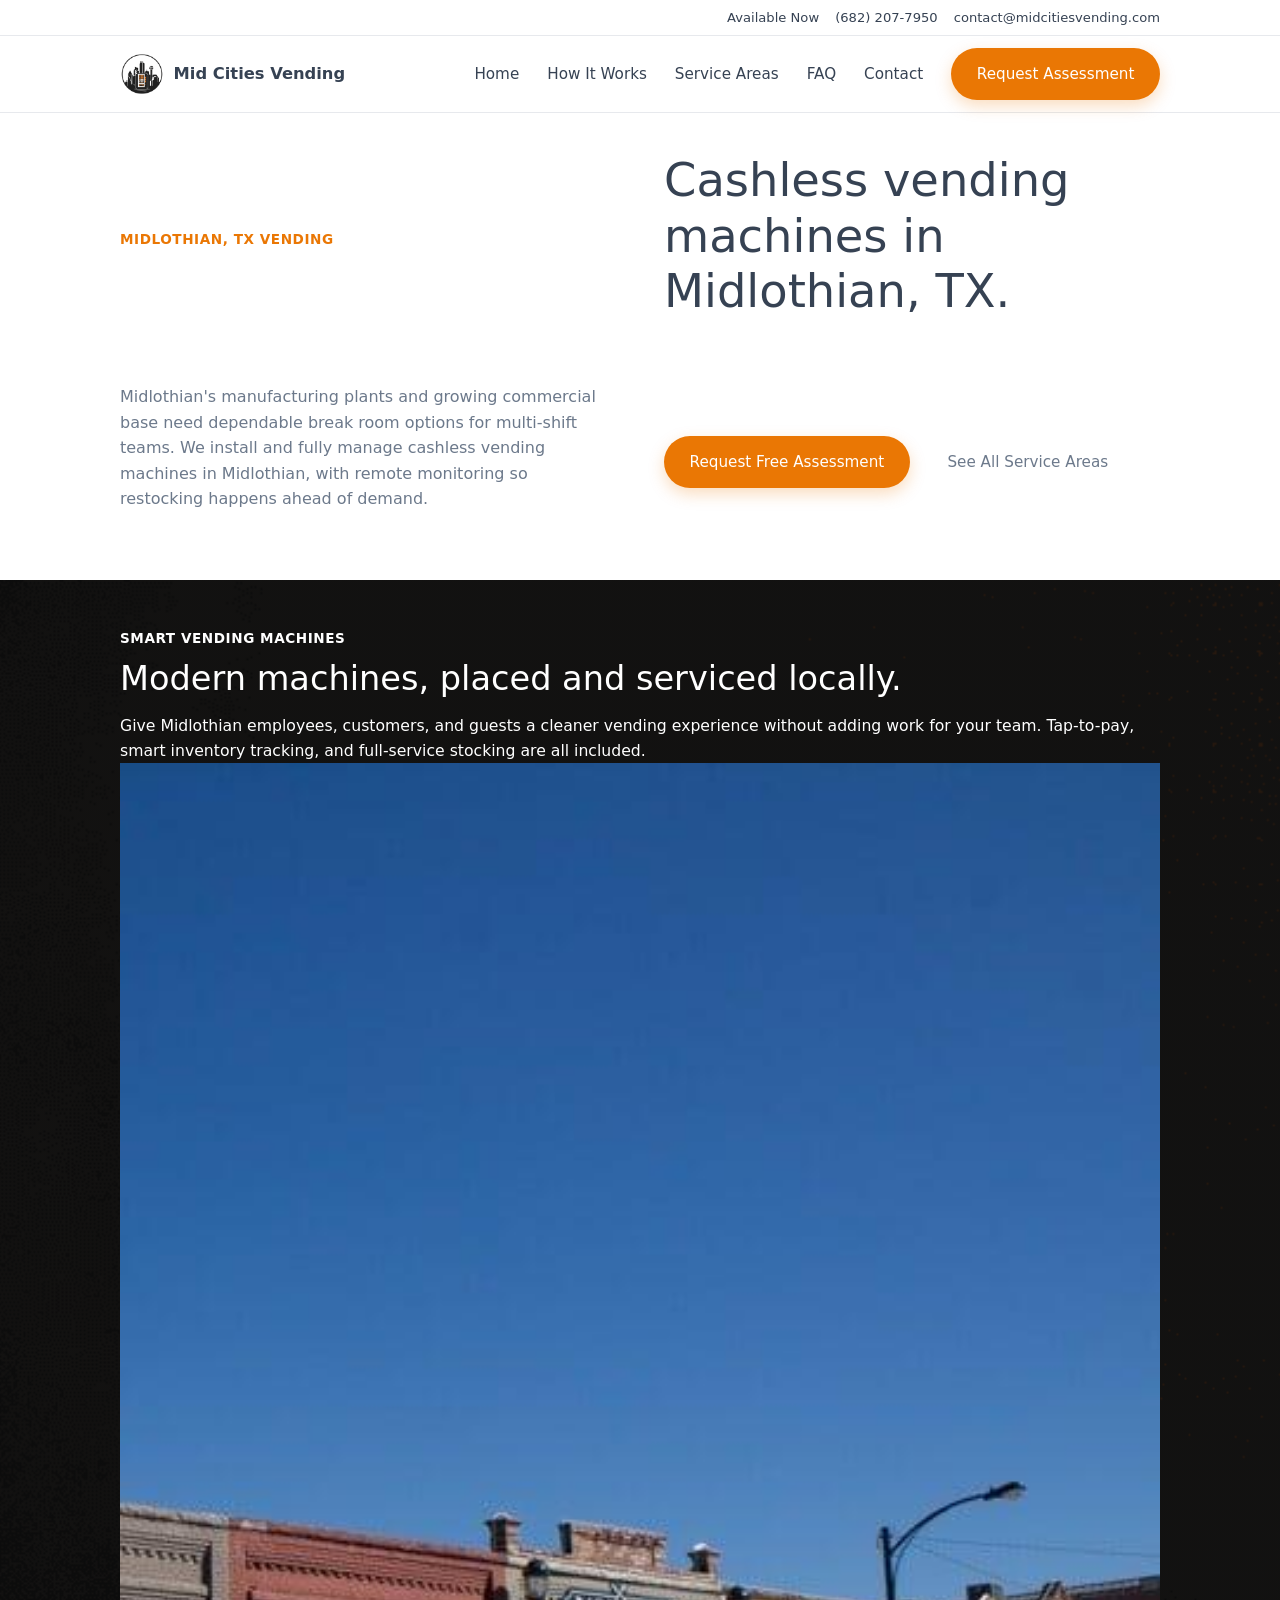
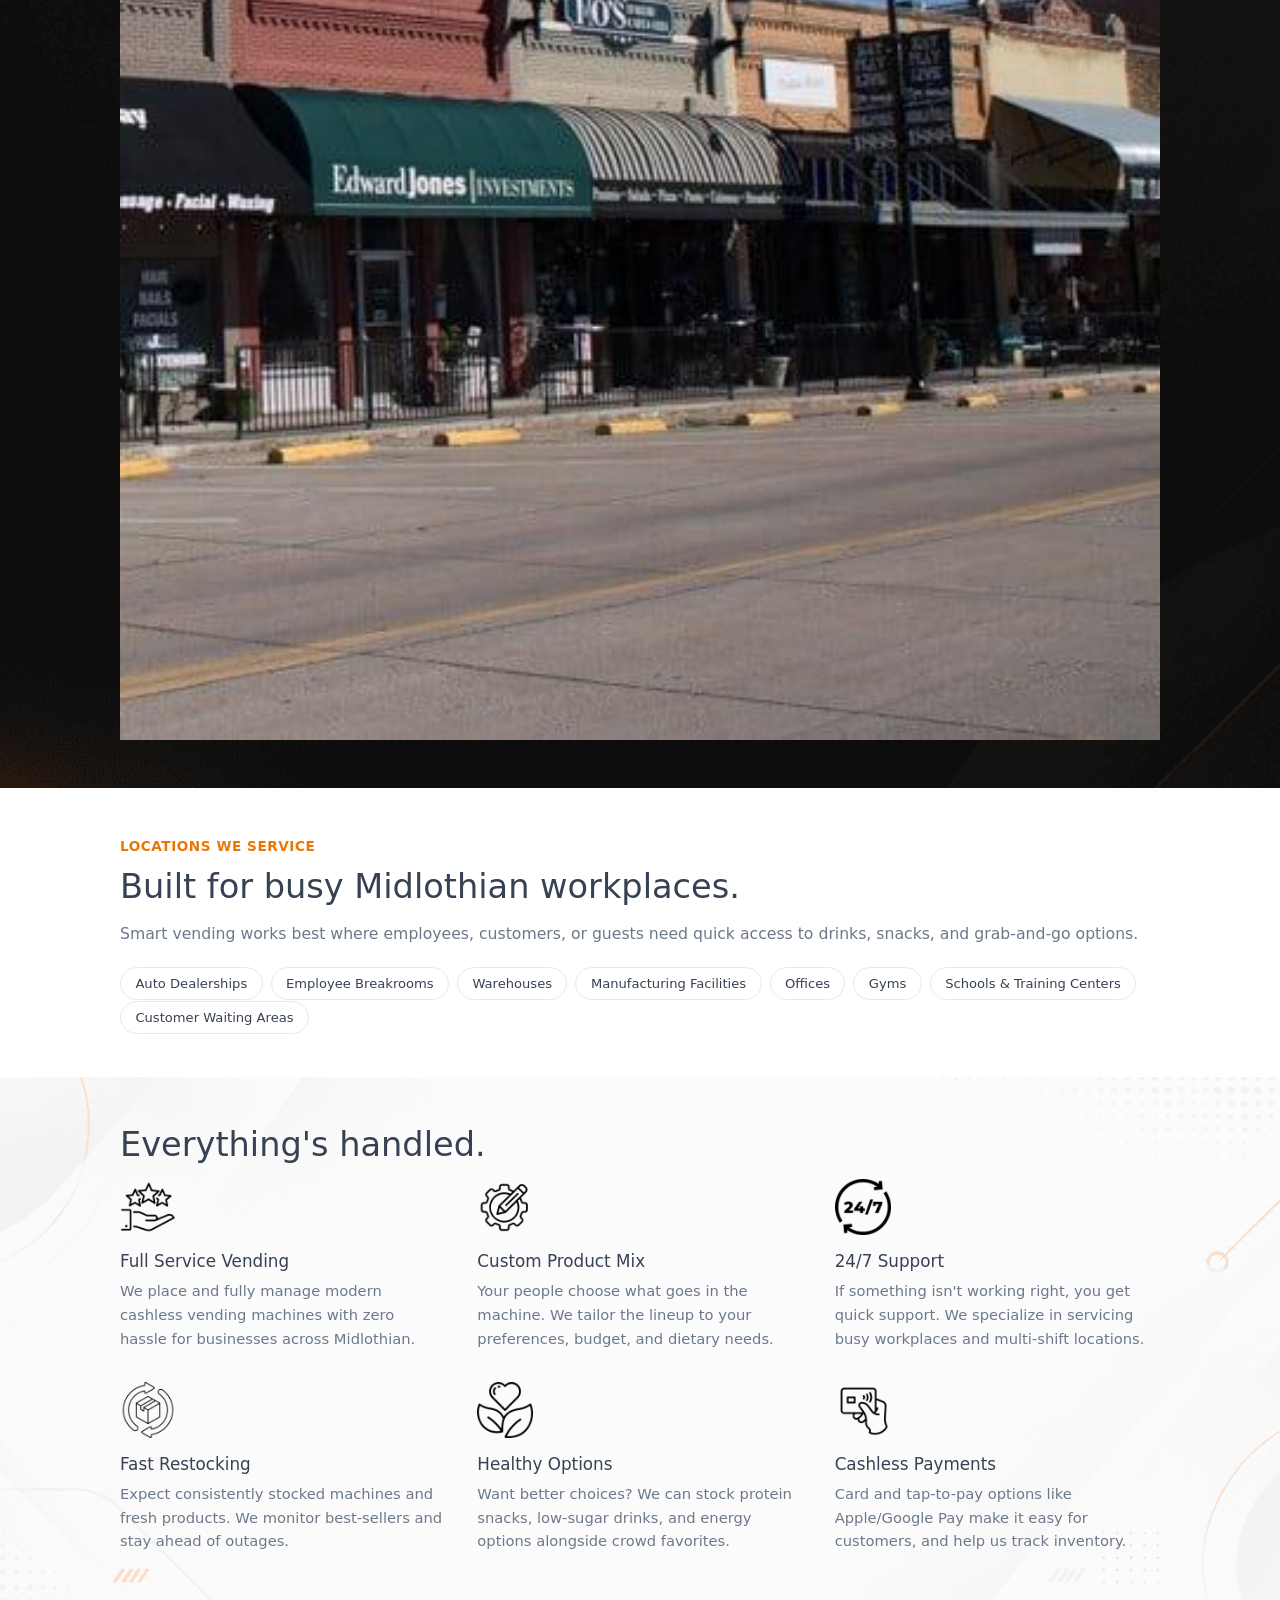
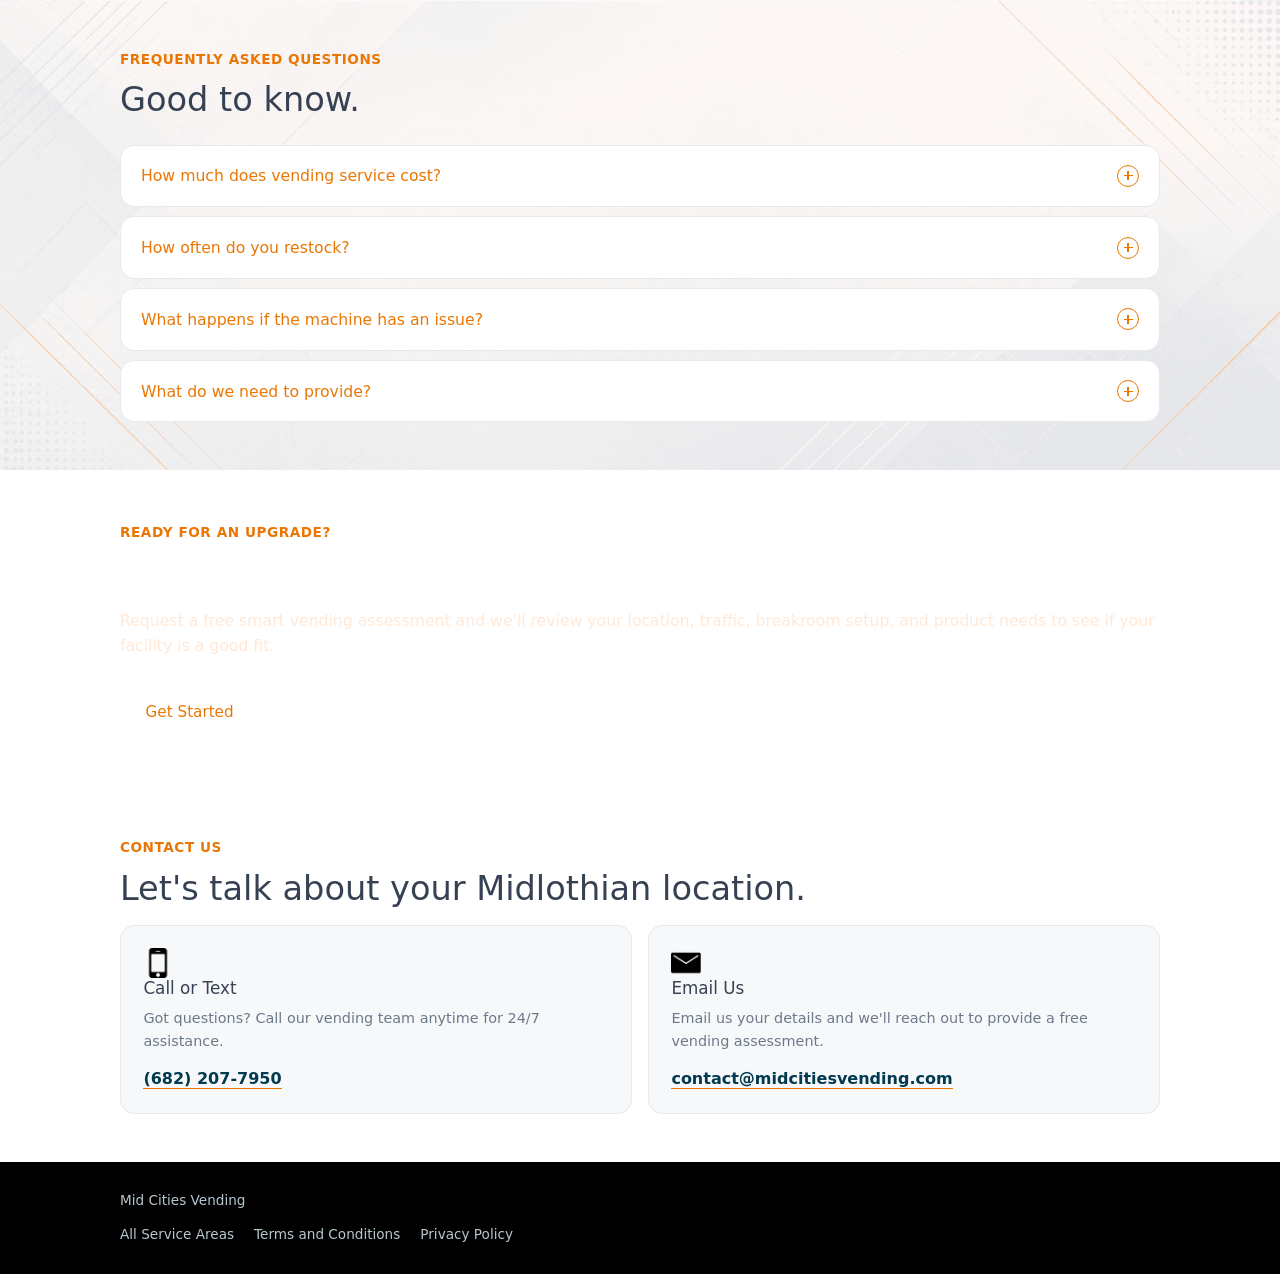
<file: areas/midlothian.html>
<!DOCTYPE html>
<html lang="en">
<head>
<meta charset="UTF-8">
<meta name="viewport" content="width=device-width, initial-scale=1.0">
<title>Vending Machines in Midlothian, TX | Mid Cities Vending</title>
<meta name="description" content="Cashless smart vending machines for Midlothian, TX offices, warehouses, dealerships, and breakrooms. Free placement, stocking, and service from Mid Cities Vending.">
<meta property="og:title" content="Vending Machines in Midlothian, TX | Mid Cities Vending">
<meta property="og:description" content="Cashless smart vending machines for Midlothian, TX offices, warehouses, dealerships, and breakrooms.">
<meta property="og:type" content="website">
<meta name="theme-color" content="#12181C">
<link rel="preconnect" href="https://fonts.googleapis.com">
<link rel="preconnect" href="https://fonts.gstatic.com" crossorigin>
<link href="https://fonts.googleapis.com/css2?family=Space+Grotesk:wght@500;600;700&family=Inter:wght@400;500;600&family=IBM+Plex+Mono:wght@500;600&display=swap" rel="stylesheet">
<link rel="stylesheet" href="../styles.css">
</head>
<body id="top">

<a class="skip-link" href="#main">Skip to main content</a>

<!-- ============ HEADER ============ -->
<header class="site-header" id="site-header">
  <div class="topbar">
    <div class="wrap topbar-inner">
      <span class="status-pill"><span class="status-dot"></span><span>Available Now</span></span>
      <div class="topbar-contact">
        <a href="tel:+16822077950">(682) 207-7950</a>
        <a href="mailto:contact@midcitiesvending.com">contact@midcitiesvending.com</a>
      </div>
    </div>
  </div>

  <div class="wrap nav-inner">
    <a href="../index.html#top" class="brand">
      <span class="brand-mark" aria-hidden="true">
        <img src="../img/logo.png" alt="Mid Cities Vending logo" width="30" height="30">
      </span>
      <span class="brand-text">
        <span class="brand-name">Mid Cities Vending</span>
      </span>
    </a>

    <button class="nav-toggle" id="nav-toggle" aria-expanded="false" aria-controls="primary-nav" aria-label="Open menu">
      <span></span><span></span><span></span>
    </button>

    <nav class="primary-nav" id="primary-nav" data-open="false">
      <ul>
        <li><a href="../index.html#top">Home</a></li>
        <li><a href="../index.html#how-it-works">How It Works</a></li>
        <li><a href="../index.html#service-areas">Service Areas</a></li>
        <li><a href="../index.html#faq">FAQ</a></li>
        <li><a href="../index.html#contact">Contact</a></li>
      </ul>
      <a class="btn btn-vend nav-cta" href="../index.html#get-started">Request Assessment</a>
    </nav>
  </div>
</header>

<main id="main">

  <!-- ============ HERO ============ -->
  <section class="hero">
    <div class="wrap hero-inner">
      <p class="eyebrow">Midlothian, TX Vending</p>
      <h1 class="hero-headline">Cashless vending machines in Midlothian, TX.</h1>
      <p class="hero-body">Midlothian's manufacturing plants and growing commercial base need dependable break room options for multi-shift teams. We install and fully manage cashless vending machines in Midlothian, with remote monitoring so restocking happens ahead of demand.</p>
      <div class="hero-ctas">
        <a class="btn btn-vend" href="../index.html#get-started">Request Free Assessment</a>
        <a class="btn btn-ghost" href="../index.html#top">See All Service Areas</a>
      </div>
    </div>
  </section>

  <!-- ============ CITY PHOTO / MODERN MACHINES ============ -->
  <section class="section section-alt" id="about">
    <div class="wrap upgrade-grid">
      <div class="upgrade-copy">
        <p class="eyebrow">Smart Vending Machines</p>
        <h2 class="section-headline">Modern machines, placed and serviced locally.</h2>
        <p class="section-body">Give Midlothian employees, customers, and guests a cleaner vending experience without adding work for your team. Tap-to-pay, smart inventory tracking, and full-service stocking are all included.</p>
      </div>
      <div class="upgrade-visual" aria-hidden="true">
        <img src="../img/midlothian.jpg" alt="Midlothian, TX" style="width:100%;height:100%;object-fit:cover;">
      </div>
    </div>
  </section>

  <!-- ============ LOCATIONS SERVICED ============ -->
  <section class="section" id="locations">
    <div class="wrap">
      <p class="eyebrow">Locations We Service</p>
      <h2 class="section-headline">Built for busy Midlothian workplaces.</h2>
      <p class="section-body">Smart vending works best where employees, customers, or guests need quick access to drinks, snacks, and grab-and-go options.</p>
      <ul class="chip-list">
        <li><span class="chip">Auto Dealerships</span></li>
        <li><span class="chip">Employee Breakrooms</span></li>
        <li><span class="chip">Warehouses</span></li>
        <li><span class="chip">Manufacturing Facilities</span></li>
        <li><span class="chip">Offices</span></li>
        <li><span class="chip">Gyms</span></li>
        <li><span class="chip">Schools &amp; Training Centers</span></li>
        <li><span class="chip">Customer Waiting Areas</span></li>
      </ul>
    </div>
  </section>

  <!-- ============ FEATURES ============ -->
  <section class="section section-alt" id="features">
    <div class="wrap">
      <h2 class="section-headline">Everything's handled.</h2>
      <div class="feature-grid">
        <div class="feature-card">
          <img class="feature-image" src="../img/feature-full-service.png" alt="" width="56" height="56">
          <h3>Full Service Vending</h3>
          <p>We place and fully manage modern cashless vending machines with zero hassle for businesses across Midlothian.</p>
        </div>
        <div class="feature-card">
          <img class="feature-image" src="../img/feature-custom-mix.png" alt="" width="56" height="56">
          <h3>Custom Product Mix</h3>
          <p>Your people choose what goes in the machine. We tailor the lineup to your preferences, budget, and dietary needs.</p>
        </div>
        <div class="feature-card">
          <img class="feature-image" src="../img/feature-support.png" alt="" width="56" height="56">
          <h3>24/7 Support</h3>
          <p>If something isn't working right, you get quick support. We specialize in servicing busy workplaces and multi-shift locations.</p>
        </div>
        <div class="feature-card">
          <img class="feature-image" src="../img/feature-restocking.png" alt="" width="56" height="56">
          <h3>Fast Restocking</h3>
          <p>Expect consistently stocked machines and fresh products. We monitor best-sellers and stay ahead of outages.</p>
        </div>
        <div class="feature-card">
          <img class="feature-image" src="../img/feature-healthy.png" alt="" width="56" height="56">
          <h3>Healthy Options</h3>
          <p>Want better choices? We can stock protein snacks, low-sugar drinks, and energy options alongside crowd favorites.</p>
        </div>
        <div class="feature-card">
          <img class="feature-image" src="../img/feature-cashless.png" alt="" width="56" height="56">
          <h3>Cashless Payments</h3>
          <p>Card and tap-to-pay options like Apple/Google Pay make it easy for customers, and help us track inventory.</p>
        </div>
      </div>
    </div>
  </section>

  <!-- ============ FAQ ============ -->
  <section class="section" id="faq">
    <div class="wrap">
      <p class="eyebrow">Frequently Asked Questions</p>
      <h2 class="section-headline">Good to know.</h2>
      <div class="faq-list">
        <div class="faq-item" data-open="false">
          <button class="faq-question" id="faq-q-0" aria-expanded="false" aria-controls="faq-a-0">
            <span>How much does vending service cost?</span>
            <span class="faq-icon" aria-hidden="true"></span>
          </button>
          <div class="faq-answer" id="faq-a-0" role="region" aria-labelledby="faq-q-0">
            <p>Absolutely no cost to you! We provide the machine, delivery, setup, stocking, and service.</p>
          </div>
        </div>
        <div class="faq-item" data-open="false">
          <button class="faq-question" id="faq-q-1" aria-expanded="false" aria-controls="faq-a-1">
            <span>How often do you restock?</span>
            <span class="faq-icon" aria-hidden="true"></span>
          </button>
          <div class="faq-answer" id="faq-a-1" role="region" aria-labelledby="faq-q-1">
            <p>We monitor inventory remotely and restock before the machine even starts looking empty.</p>
          </div>
        </div>
        <div class="faq-item" data-open="false">
          <button class="faq-question" id="faq-q-2" aria-expanded="false" aria-controls="faq-a-2">
            <span>What happens if the machine has an issue?</span>
            <span class="faq-icon" aria-hidden="true"></span>
          </button>
          <div class="faq-answer" id="faq-a-2" role="region" aria-labelledby="faq-q-2">
            <p>Every machine has a support QR code. You can also call, text, or email us anytime and we'll be happy to help.</p>
          </div>
        </div>
        <div class="faq-item" data-open="false">
          <button class="faq-question" id="faq-q-3" aria-expanded="false" aria-controls="faq-a-3">
            <span>What do we need to provide?</span>
            <span class="faq-icon" aria-hidden="true"></span>
          </button>
          <div class="faq-answer" id="faq-a-3" role="region" aria-labelledby="faq-q-3">
            <p>Just a suitable indoor space and access to a standard electrical outlet. We handle the rest.</p>
          </div>
        </div>
      </div>
    </div>
  </section>

  <!-- ============ CTA BAND ============ -->
  <section class="cta-band" id="get-started-local">
    <div class="wrap cta-band-inner">
      <p class="eyebrow eyebrow-on-dark">Ready for an Upgrade?</p>
      <h2 class="section-headline on-dark">Let's set up vending at your Midlothian location.</h2>
      <p class="section-body on-dark">Request a free smart vending assessment and we'll review your location, traffic, breakroom setup, and product needs to see if your facility is a good fit.</p>
      <a class="btn btn-vend" href="https://forms.midcitiesvending.com/midcitiesvending/form/GetStarted/formperma/Nlca7JWxF0-Y-1DkDoS-LKJHZLBtWwolQPmQywHj37w">Get Started</a>
    </div>
  </section>

  <!-- ============ CONTACT ============ -->
  <section class="section" id="contact">
    <div class="wrap">
      <p class="eyebrow">Contact Us</p>
      <h2 class="section-headline">Let's talk about your Midlothian location.</h2>

      <div class="contact-grid">
        <div class="contact-card">
          <span class="contact-code"><img src="../img/phone.png" width="30px" height="auto"></span>
          <h3>Call or Text</h3>
          <p>Got questions? Call our vending team anytime for 24/7 assistance.</p>
          <a class="contact-link" href="tel:+16822077950">(682) 207-7950</a>
        </div>
        <div class="contact-card">
          <span class="contact-code"><img src="../img/email.png" width="30px" height="auto"></span>
          <h3>Email Us</h3>
          <p>Email us your details and we'll reach out to provide a free vending assessment.</p>
          <a class="contact-link" href="mailto:contact@midcitiesvending.com">contact@midcitiesvending.com</a>
        </div>
      </div>
    </div>
  </section>

</main>

<!-- ============ FOOTER ============ -->
<footer class="site-footer">
  <div class="wrap footer-inner">
    <span>Mid Cities Vending</span>
    <ul class="footer-links">
      <li><a href="../index.html#service-areas">All Service Areas</a></li>
      <li><a href="/legal#terms">Terms and Conditions</a></li>
      <li><a href="/legal#privacy_policy">Privacy Policy</a></li>
    </ul>
  </div>
</footer>

<script src="area.js"></script>
</body>
</html>
</file>
<file: styles.css>
/* ==========================================================
   MID CITIES VENDING — STYLES
   Palette and type pulled from the live midcitiesvending.com
   (computed styles), rebuilt mobile-first.
   ========================================================== */

:root {
  /* Color — sampled from the live site's computed styles */
  --orange: #EA7704;       /* primary CTA / links / accents */
  --navy: #013A51;         /* secondary button */
  --heading: #364253;      /* heading text */
  --body-text: #6C798B;    /* paragraph text */
  --white: #FFFFFF;
  --bg-alt: #F7F8FA;       /* alternating section background */
  --line: #E7E9ED;

  --font-body: 'Poppins', system-ui, sans-serif;

  --wrap: 480px;
  --radius: 14px;
  --header-h: 128px;
}

* { box-sizing: border-box; }
html { scroll-behavior: smooth; }

body {
  margin: 0;
  font-family: var(--font-body);
  color: var(--body-text);
  background: var(--white);
  line-height: 1.6;
  -webkit-font-smoothing: antialiased;
}

@media (prefers-reduced-motion: reduce) {
  html { scroll-behavior: auto; }
  * { animation-duration: 0.01ms !important; transition-duration: 0.01ms !important; }
}

h1, h2, h3 {
  font-family: var(--font-body);
  font-weight: 500;
  color: var(--heading);
  margin: 0;
  line-height: 1.2;
}
p { margin: 0; }
a { color: inherit; text-decoration: none; }
ul, ol { margin: 0; padding: 0; list-style: none; }
img { max-width: 100%; display: block; }
button { font: inherit; background: none; border: none; cursor: pointer; }

.skip-link {
  position: absolute; left: -999px; top: 0; background: var(--orange); color: var(--white);
  padding: 0.75rem 1rem; z-index: 200; border-radius: 0 0 8px 0;
}
.skip-link:focus { left: 0; }

:focus-visible {
  outline: 2px solid var(--navy);
  outline-offset: 2px;
}

.wrap {
  width: 100%;
  max-width: var(--wrap);
  margin: 0 auto;
  padding: 0 1.25rem;
}

.eyebrow {
  font-size: 0.85rem;
  font-weight: 600;
  letter-spacing: 0.04em;
  text-transform: uppercase;
  color: var(--orange);
  margin-bottom: 0.6rem;
}

.section-headline {
  font-size: 1.6rem;
  margin-bottom: 0.85rem;
}

.section-body {
  color: var(--body-text);
  font-size: 0.98rem;
}

.section { padding: 3rem 0; }
.section-alt { background: var(--bg-alt); }

/* ---------- Section background images (matches live site) ----------
   Each of these sections on midcitiesvending.com uses a background
   photo/texture with a semi-transparent color layered over it, and
   background-attachment: fixed for a "sticky" parallax feel. */
#how-it-works {
  background-image: url("./img/bg-texture.png");
  background-size: cover;
  background-position: center;
  background-repeat: no-repeat;
  background-attachment: fixed;
}
#about {
  background-image: linear-gradient(rgba(31, 31, 31, 0.25), rgba(31, 31, 31, 0.25)), url("./img/bg-machines-dark.png");
  background-size: cover;
  background-position: center;
  background-repeat: no-repeat;
  background-attachment: scroll;
}
#about .eyebrow,
#about .section-headline,
#about .section-body { color: var(--white); }
#service-areas {
  background-image: linear-gradient(rgba(30, 34, 45, 0.05), rgba(30, 34, 45, 0.05)), url("./img/bg-texture.png");
  background-size: cover;
  background-position: center;
  background-repeat: no-repeat;
  background-attachment: fixed;
}
.testimonials {
  background-image: url("./img/bg-testimonials.png");
  background-size: cover;
  background-position: center;
  background-repeat: no-repeat;
  background-attachment: fixed;
}
#features {
  background-image: linear-gradient(rgba(255, 255, 255, 0.5), rgba(255, 255, 255, 0.5)), url("./img/bg-features.png");
  background-size: cover;
  background-position: center;
  background-repeat: no-repeat;
  background-attachment: scroll;
}
#faq {
  background-image: url("./img/bg-texture.png");
  background-size: cover;
  background-position: center;
  background-repeat: no-repeat;
  background-attachment: scroll;
}

/* ---------- Buttons ---------- */
.btn {
  display: inline-flex;
  align-items: center;
  justify-content: center;
  font-family: var(--font-body);
  font-weight: 500;
  font-size: 0.95rem;
  padding: 0.85rem 1.6rem;
  border-radius: 999px;
  transition: transform 0.15s ease, box-shadow 0.15s ease, background 0.15s ease;
  white-space: nowrap;
}
.btn-vend {
  background: var(--orange);
  color: var(--white);
  box-shadow: 0 6px 16px rgba(234, 119, 4, 0.25);
}
.btn-vend:hover { background: #d16b03; transform: translateY(-1px); }
.btn-outline {
  background: transparent;
  color: var(--navy);
  border: 1.5px solid var(--navy);
}
.btn-outline:hover { background: var(--navy); color: var(--white); }

/* ---------- Header ---------- */
.site-header {
  position: sticky;
  top: 0;
  z-index: 100;
  background: var(--white);
  border-bottom: 1px solid var(--line);
}

.topbar {
  background: var(--white);
  border-bottom: 1px solid var(--line);
  font-size: 0.82rem;
  color: var(--heading);
}
.topbar-inner {
  display: flex;
  align-items: center;
  justify-content: flex-end;
  gap: 1rem;
  padding: 0.45rem 1.25rem;
}
.topbar-contact { display: flex; gap: 1rem; flex-wrap: wrap; }
.topbar-contact a:hover { color: var(--orange); }

.nav-inner {
  display: flex;
  align-items: center;
  justify-content: space-between;
  padding: 0.75rem 1.25rem;
}
.brand { display: flex; align-items: center; gap: 0.6rem; }
.brand-mark img { display: block; width: 44px; height: 44px; object-fit: contain; }
.brand-text { display: flex; flex-direction: column; line-height: 1.2; }
.brand-name { font-weight: 600; font-size: 1.02rem; color: var(--heading); }
.brand-tagline { font-size: 0.72rem; color: var(--body-text); display: none; }

.nav-toggle {
  display: flex; flex-direction: column; justify-content: center; gap: 5px;
  width: 40px; height: 40px; padding: 8px;
}
.nav-toggle span {
  display: block; height: 2px; width: 100%; background: var(--heading);
  transition: transform 0.25s ease, opacity 0.25s ease;
}
.nav-toggle[aria-expanded="true"] span:nth-child(1) { transform: translateY(7px) rotate(45deg); }
.nav-toggle[aria-expanded="true"] span:nth-child(2) { opacity: 0; }
.nav-toggle[aria-expanded="true"] span:nth-child(3) { transform: translateY(-7px) rotate(-45deg); }

.primary-nav {
  position: fixed;
  inset: var(--header-h) 0 0 0;
  background: var(--white);
  transform: translateX(100%);
  transition: transform 0.28s ease;
  overflow-y: auto;
  padding: 1.5rem 1.25rem 3rem;
}
.primary-nav[data-open="true"] { transform: translateX(0); }
.primary-nav ul { display: flex; flex-direction: column; }
.primary-nav li a {
  display: block;
  font-size: 1.2rem;
  font-weight: 500;
  color: var(--heading);
  padding: 0.85rem 0;
  border-bottom: 1px solid var(--line);
}
.nav-cta { margin-top: 1.5rem; width: 100%; }

/* ---------- Hero ---------- */
.hero { background: var(--white); padding: 2.5rem 0; }
.hero-copy { margin-bottom: 2rem; }
.hero .eyebrow { color: var(--orange); }
.hero-headline {
  font-size: 2.1rem;
  margin-bottom: 1rem;
}
.hero-body {
  color: var(--body-text);
  font-size: 1rem;
  margin-bottom: 1.75rem;
}
.hero-ctas { display: flex; flex-wrap: wrap; gap: 0.75rem; }
.hero-media img { border-radius: var(--radius); width: 100%; height: auto; }

/* ---------- Split sections (How It Works / Modern Machines) ---------- */
.split-grid { display: grid; gap: 2rem; }
.split-media img { border-radius: var(--radius); width: 100%; height: auto; }

/* ---------- Chips / locations ---------- */
.chip-list {
  display: flex;
  flex-wrap: wrap;
  gap: 0.5rem;
  margin-top: 1.5rem;
}
.chip {
  font-size: 0.82rem;
  font-weight: 500;
  padding: 0.5rem 0.9rem;
  border-radius: 999px;
  background: var(--white);
  border: 1px solid var(--line);
  color: var(--heading);
}

.area-cities { margin-top: 2rem; padding-top: 1.75rem; border-top: 1px solid var(--line); }
.area-cities-label {
  font-size: 0.78rem;
  letter-spacing: 0.05em;
  text-transform: uppercase;
  color: var(--body-text);
  margin-bottom: 0.75rem;
}
.city-list { display: flex; flex-wrap: wrap; gap: 0.5rem 1rem; }
.city-list a {
  font-weight: 500;
  font-size: 0.92rem;
  color: var(--navy);
  border-bottom: 1.5px solid var(--orange);
  padding-bottom: 1px;
}
.city-list a:hover { color: var(--orange); }

/* ---------- Testimonials ---------- */
.testimonials-inner { text-align: left; }
.google-row { display: flex; align-items: flex-start; gap: 0.85rem; margin-bottom: 1.5rem; }
.google-row img { flex-shrink: 0; margin-top: 0.15rem; }
.google-row .eyebrow { margin-bottom: 0.2rem; color: var(--heading); font-size: 1.05rem; text-transform: none; letter-spacing: normal; }

/* ---------- Features ---------- */
.feature-grid {
  display: grid;
  gap: 1.25rem;
}
.feature-card { display: flex; flex-direction: column; align-items: flex-start; }
.feature-card img {
  width: 56px;
  height: 56px;
  object-fit: contain;
  margin-bottom: 1rem;
}
.feature-card h3 { font-size: 1.05rem; margin-bottom: 0.5rem; }
.feature-card p { color: var(--body-text); font-size: 0.92rem; }

/* ---------- FAQ ---------- */
.faq-list { margin-top: 1.5rem; display: grid; gap: 0.6rem; }
.faq-item {
  background: var(--white);
  border: 1px solid var(--line);
  border-radius: var(--radius);
  overflow: hidden;
}
.faq-question {
  width: 100%;
  display: flex;
  align-items: center;
  justify-content: space-between;
  gap: 1rem;
  padding: 1.1rem 1.25rem;
  text-align: left;
  font-weight: 500;
  font-size: 0.98rem;
  color: var(--orange);
}
.faq-icon {
  flex-shrink: 0;
  width: 22px; height: 22px;
  border-radius: 50%;
  border: 1.5px solid var(--orange);
  display: flex; align-items: center; justify-content: center;
  position: relative;
}
.faq-icon::before, .faq-icon::after {
  content: "";
  position: absolute;
  background: var(--orange);
}
.faq-icon::before { width: 9px; height: 1.5px; }
.faq-icon::after { width: 1.5px; height: 9px; transition: transform 0.2s ease; }
.faq-item[data-open="true"] .faq-icon::after { transform: scaleY(0); }

.faq-answer {
  max-height: 0;
  overflow: hidden;
  transition: max-height 0.25s ease;
}
.faq-answer p {
  padding: 0 1.25rem 1.1rem;
  color: var(--body-text);
  font-size: 0.92rem;
}

/* ---------- CTA band ---------- */
.cta-band {
  padding: 3.25rem 0;
  background-image: linear-gradient(rgba(250, 116, 27, 0.8), rgba(250, 116, 27, 0.8)), url("./img/bg-cta.png");
  background-size: cover;
  background-position: center;
  background-repeat: no-repeat;
  background-attachment: fixed;
}
.cta-band .section-headline { color: var(--white); }
.cta-band .section-body { color: #FFE8D6; margin-bottom: 1.5rem; }
.cta-band-inner .btn { margin-top: 0.25rem; }
.cta-band .btn-vend { background: var(--white); color: var(--orange); box-shadow: none; }
.cta-band .btn-vend:hover { background: #FFF3E9; }

/* ---------- Contact ---------- */
.contact-grid { display: grid; gap: 1rem; margin-top: 1rem; }
.contact-card {
  background: var(--bg-alt);
  border: 1px solid var(--line);
  border-radius: var(--radius);
  padding: 1.4rem;
}
.contact-card h3 { font-size: 1.05rem; margin-bottom: 0.5rem; }
.contact-card p { color: var(--body-text); font-size: 0.9rem; margin-bottom: 0.8rem; }
.contact-link { font-weight: 600; color: var(--navy); border-bottom: 1.5px solid var(--orange); white-space: nowrap; }

.connect-label {
  margin-top: 2rem;
  font-size: 0.78rem;
  letter-spacing: 0.05em;
  text-transform: uppercase;
  color: var(--body-text);
}
.social-row { display: flex; gap: 0.75rem; margin-top: 0.9rem; }
.social-row a {
  width: 42px; height: 42px;
  border-radius: 50%;
  border: 1px solid var(--line);
  display: flex; align-items: center; justify-content: center;
  background: var(--white);
  color: var(--navy);
}
.social-row svg { width: 18px; height: 18px; }
.social-row a:hover { border-color: var(--orange); color: var(--orange); }

/* ---------- Footer ---------- */
.site-footer { background: #000; color: #B7C7CF; padding: 1.75rem 0; }
.footer-inner {
  display: flex; flex-direction: column; gap: 0.75rem;
  font-size: 0.85rem;
}
.footer-links { display: flex; gap: 1.25rem; flex-wrap: wrap; }
.footer-links a:hover { color: var(--white); }

/* ==========================================================
   BREAKPOINTS
   ========================================================== */
@media (min-width: 560px) {
  .feature-grid { grid-template-columns: 1fr 1fr; }
  .contact-grid { grid-template-columns: 1fr 1fr; }
}

@media (min-width: 860px) {
  :root { --wrap: 1080px; --header-h: 76px; }
  .nav-toggle { display: none; }
  .brand-tagline { display: block; }
  .primary-nav {
    position: static;
    transform: none;
    inset: auto;
    display: flex;
    flex-direction: row;
    align-items: center;
    gap: 1.75rem;
    padding: 0;
    background: transparent;
    overflow: visible;
  }
  .primary-nav ul { flex-direction: row; gap: 1.75rem; }
  .primary-nav li a { border-bottom: none; padding: 0; font-size: 0.95rem; }
  .nav-cta { margin-top: 0; width: auto; }

  .hero-inner { display: grid; grid-template-columns: 1fr 1fr; align-items: center; gap: 3rem; }
  .hero-copy { margin-bottom: 0; }
  .hero-headline { font-size: 2.9rem; }

  .split-grid { grid-template-columns: 1fr 1fr; align-items: center; }
  .split-grid-reverse .split-copy { order: 2; }
  .split-grid-reverse .split-media { order: 1; }

  .feature-grid { grid-template-columns: repeat(3, 1fr); gap: 2rem; }
  .section-headline { font-size: 2.1rem; }
}
</file>
